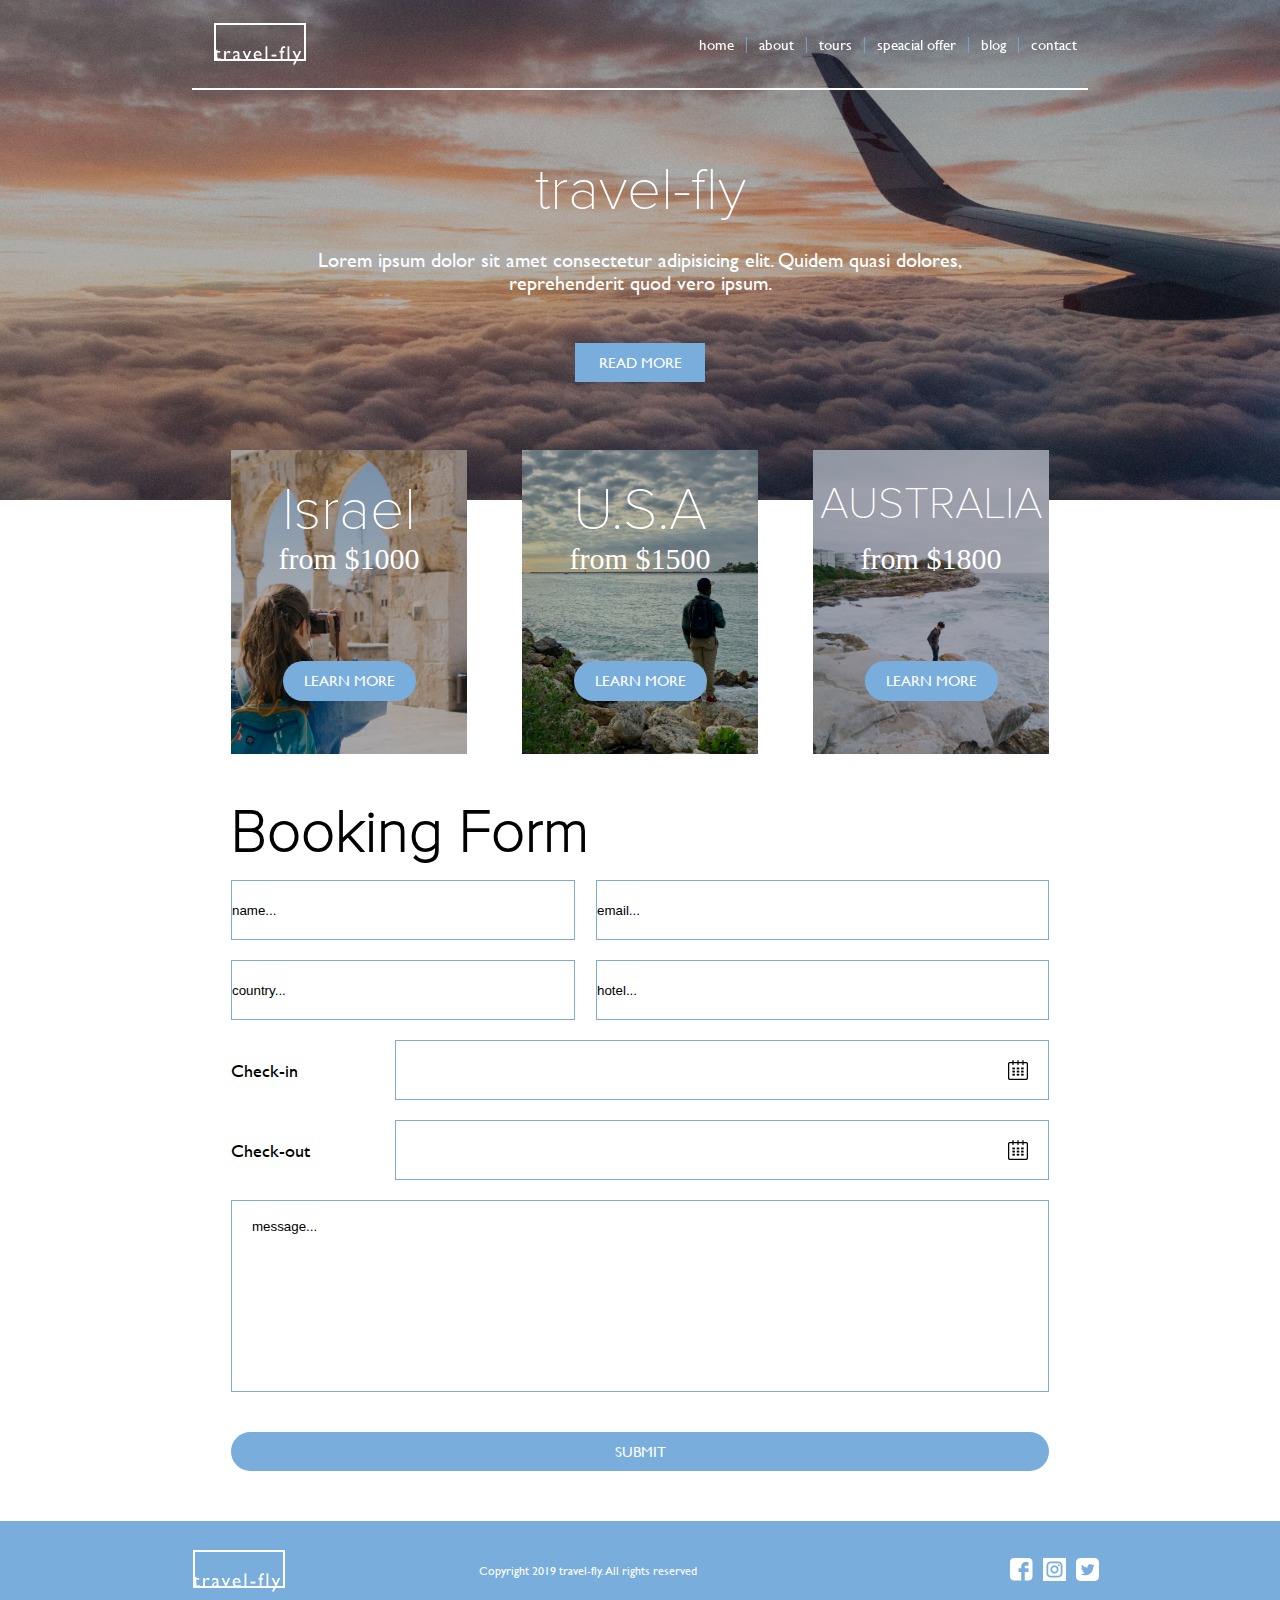
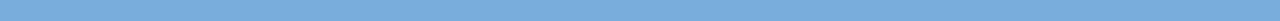
<file: index.html>
<!DOCTYPE html>
<html lang="en">
  <head>
    <meta charset="UTF-8" />
    <meta http-equiv="X-UA-Compatible" content="IE=edge" />
    <meta name="viewport" content="width=device-width, initial-scale=1.0" />
    <title>Travel-fly | Home</title>
    <link rel="stylesheet" href="css/styles.css" />
  </head>
  <body>
    <div class="site-container">
      <nav class="home-nav">
        <div class="logo"></div>
        <div class="links">
          <a href="index.html">HOME</a>| <a href="about.html">ABOUT</a>|
          <a href="tours/tours.html">TOURS</a>|<a href="special.html"
            >SPEACIAL OFFER</a
          >| <a href="blog.html">BLOG</a>|<a href="contact.html">contact</a>
        </div>
      </nav>
      <div class="home">
        <section class="hero">
          <div class="callout">
            <div class="title">travel-fly</div>
            <div class="info">
              Lorem ipsum dolor sit amet consectetur adipisicing elit. Quidem
              quasi dolores, reprehenderit quod vero ipsum.
            </div>
            <div class="read-more">read more</div>
          </div>
        </section>
        <section class="promo-trips">
          <div class="promo-eventsI">
            <div class="title">Israel</div>
            <div class="price">from $1000</div>
            <div class="learn-more">learn more</div>
          </div>
          <div class="promo-eventsU">
            <div class="title">U.S.A</div>
            <div class="price">from $1500</div>
            <div class="learn-more">learn more</div>
          </div>
          <div class="promo-eventsA">
            <div class="title">Australia</div>
            <div class="price">from $1800</div>
            <div class="learn-more">learn more</div>
          </div>
        </section>
        <section class="booking">
          <div class="booking-wrapper">
            <h1>Booking Form</h1>

            <div class="form-info">
              <input class="left" type="text" placeholder="name..." />
              <input class="right" type="text" placeholder="email..." />
            </div>
            <div class="form-info">
              <input class="left" type="text" placeholder="country..." />
              <input class="right" type="text" placeholder="hotel..." />
            </div>
            <div class="long-input">
              <label for="fname">Check-in</label>
              <input type="text" />
              <img src="images/calendar.svg" alt="calendar" />
            </div>

            <div class="long-input">
              <label for="fname">Check-out</label>
              <input type="text" />
              <img src="images/calendar.svg" alt="calendar" />
            </div>

            <div class="form-message">
              <input type="text" placeholder="message..." />
            </div>

            <input class="booking-submit" type="submit" value="Submit" />
          </div>
        </section>
      </div>
      <footer>
        <div class="logo"></div>
        <div class="copyRights">
          Copyright 2019 travel-fly. All rights reserved
        </div>
        <div class="socials">
          <div><img src="images/socials/facebook.png" alt="" /></div>
          <div><img src="images/socials/instagram.png" alt="" /></div>
          <div><img src="images/socials/twitter.png" alt="" /></div>
        </div>
      </footer>
    </div>
  </body>
</html>
</file>
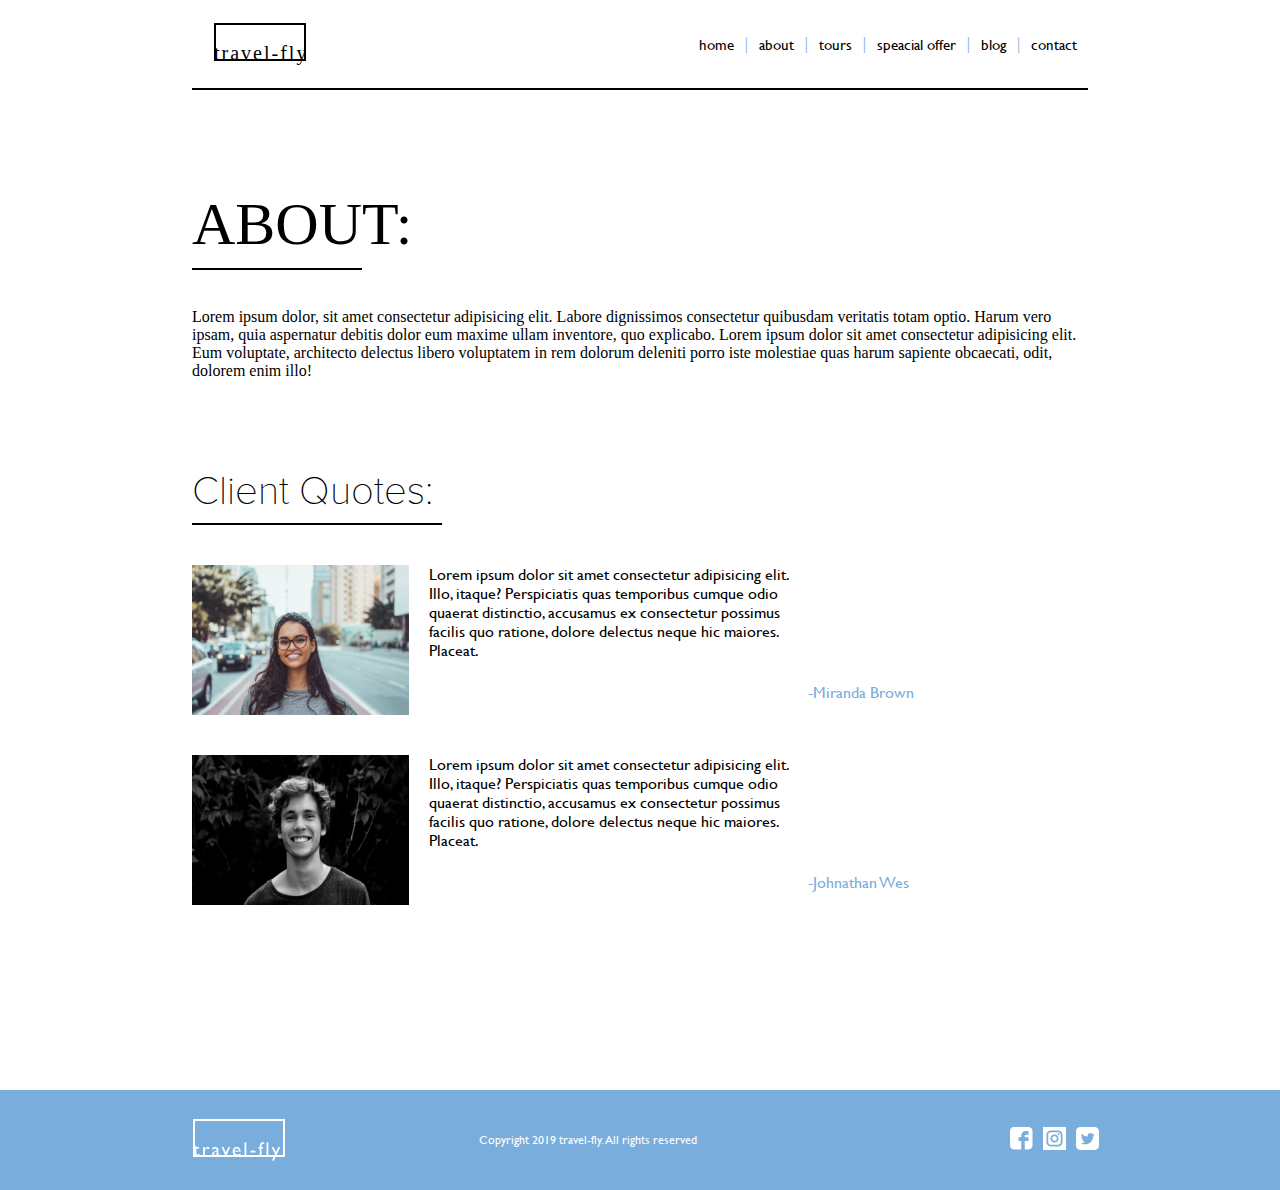
<file: about.html>
<!DOCTYPE html>
<html lang="en">
  <head>
    <meta charset="UTF-8" />
    <meta http-equiv="X-UA-Compatible" content="IE=edge" />
    <meta name="viewport" content="width=device-width, initial-scale=1.0" />
    <link rel="stylesheet" href="css/styles.css" />
    <title>Travel-fly | About :</title>
  </head>
  <body>
    <div class="site-container">
      <nav class="nav">
        <div class="logo"></div>
        <div class="links">
          <a href="index.html">HOME</a>| <a href="about.html">ABOUT</a>|
          <a href="tours/tours.html">TOURS</a>|<a href="special.html"
            >SPEACIAL OFFER</a
          >| <a href="blog.html">BLOG</a>|<a href="contact.html">contact</a>
        </div>
      </nav>
      <section class="about">
        <div class="wrapper">
          <div class="title">about:</div>
          <div class="info">
            Lorem ipsum dolor, sit amet consectetur adipisicing elit. Labore
            dignissimos consectetur quibusdam veritatis totam optio. Harum vero
            ipsam, quia aspernatur debitis dolor eum maxime ullam inventore, quo
            explicabo. Lorem ipsum dolor sit amet consectetur adipisicing elit.
            Eum voluptate, architecto delectus libero voluptatem in rem dolorum
            deleniti porro iste molestiae quas harum sapiente obcaecati, odit,
            dolorem enim illo!
          </div>
          <div class="client-title">Client Quotes:</div>

          <div class="client-info">
            <div class="left">
              <img src="images/about-client-01.jpg" alt="client 1" />
            </div>
            <div class="right">
              <p>
                Lorem ipsum dolor sit amet consectetur adipisicing elit. Illo,
                itaque? Perspiciatis quas temporibus cumque odio quaerat
                distinctio, accusamus ex consectetur possimus facilis quo
                ratione, dolore delectus neque hic maiores. Placeat.
              </p>
              <div class="name">-Miranda Brown</div>
            </div>
          </div>

          <div class="client-info">
            <div class="left">
              <img src="images/about-client-02.jpg" alt="client 1" />
            </div>
            <div class="right">
              <p>
                Lorem ipsum dolor sit amet consectetur adipisicing elit. Illo,
                itaque? Perspiciatis quas temporibus cumque odio quaerat
                distinctio, accusamus ex consectetur possimus facilis quo
                ratione, dolore delectus neque hic maiores. Placeat.
              </p>
              <div class="name">-Johnathan Wes</div>
            </div>
          </div>
        </div>
      </section>
      <footer>
        <div class="logo"></div>
        <div class="copyRights">
          Copyright 2019 travel-fly. All rights reserved
        </div>
        <div class="socials">
          <div><img src="images/socials/facebook.png" alt="" /></div>
          <div><img src="images/socials/instagram.png" alt="" /></div>
          <div><img src="images/socials/twitter.png" alt="" /></div>
        </div>
      </footer>
    </div>
  </body>
</html>
</file>
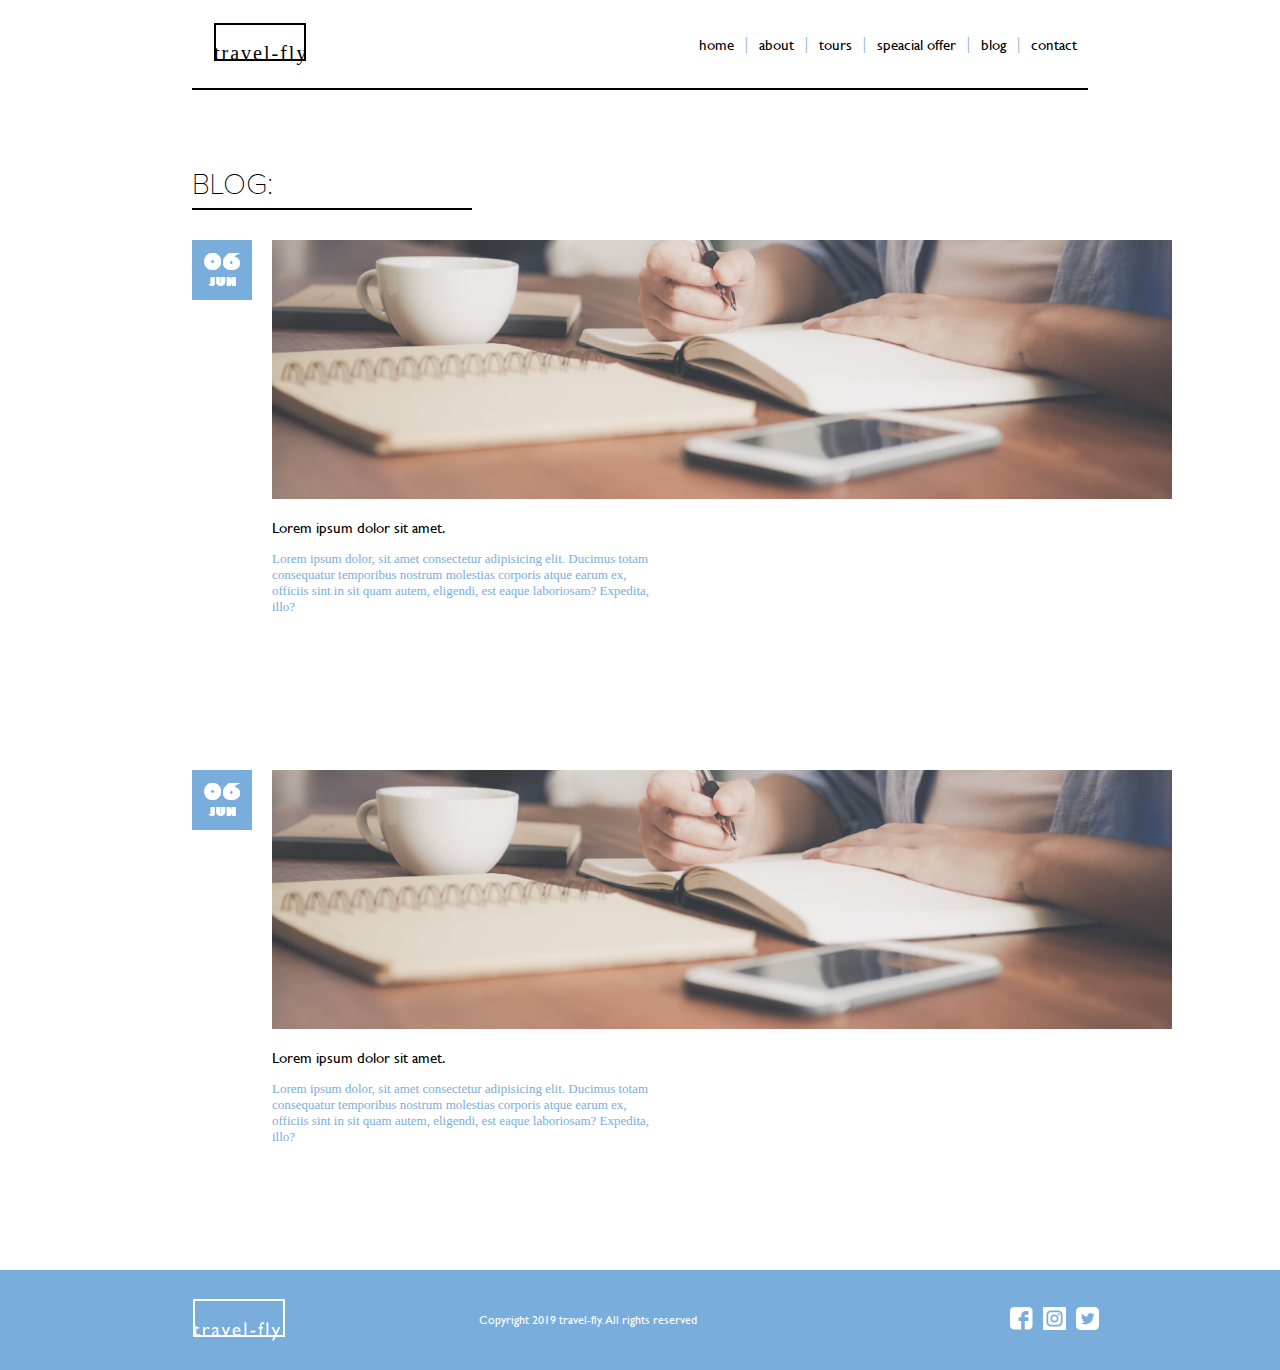
<file: blog.html>
<!DOCTYPE html>
<html lang="en">
  <head>
    <meta charset="UTF-8" />
    <meta http-equiv="X-UA-Compatible" content="IE=edge" />
    <meta name="viewport" content="width=device-width, initial-scale=1.0" />
    <title>Blog</title>
    <link rel="stylesheet" href="css/styles.css" />
  </head>
  <body>
    <div class="site-container">
      <nav class="nav">
        <div class="logo"></div>
        <div class="links">
          <a href="index.html">HOME</a>| <a href="about.html">ABOUT</a>|
          <a href="tours/tours.html">TOURS</a>|<a href="special.html"
            >SPEACIAL OFFER</a
          >| <a href="blog.html">BLOG</a>|<a href="contact.html">contact</a>
        </div>
      </nav>
      <section class="blog">
        <div class="title">Blog:</div>
        <div class="feed">
          <div class="feed-event">
            <div class="date">
              <img src="images/blog/Group 4.png" alt="date1" />
            </div>
            <div class="feed-info">
              <div class="feed-image"></div>
              <div class="head">Lorem ipsum dolor sit amet.</div>
              <div class="body">
                Lorem ipsum dolor, sit amet consectetur adipisicing elit.
                Ducimus totam consequatur temporibus nostrum molestias corporis
                atque earum ex, officiis sint in sit quam autem, eligendi, est
                eaque laboriosam? Expedita, illo?
              </div>
            </div>
          </div>
          <div class="feed-event">
            <div class="date">
              <img src="images/blog/Group 4.png" alt="date1" />
            </div>
            <div class="feed-info">
              <div class="feed-image"></div>
              <div class="head">Lorem ipsum dolor sit amet.</div>
              <div class="body">
                Lorem ipsum dolor, sit amet consectetur adipisicing elit.
                Ducimus totam consequatur temporibus nostrum molestias corporis
                atque earum ex, officiis sint in sit quam autem, eligendi, est
                eaque laboriosam? Expedita, illo?
              </div>
            </div>
          </div>
        </div>
      </section>
      <footer>
        <div class="logo"></div>
        <div class="copyRights">
          Copyright 2019 travel-fly. All rights reserved
        </div>
        <div class="socials">
          <div><img src="images/socials/facebook.png" alt="" /></div>
          <div><img src="images/socials/instagram.png" alt="" /></div>
          <div><img src="images/socials/twitter.png" alt="" /></div>
        </div>
      </footer>
    </div>
  </body>
</html>
</file>
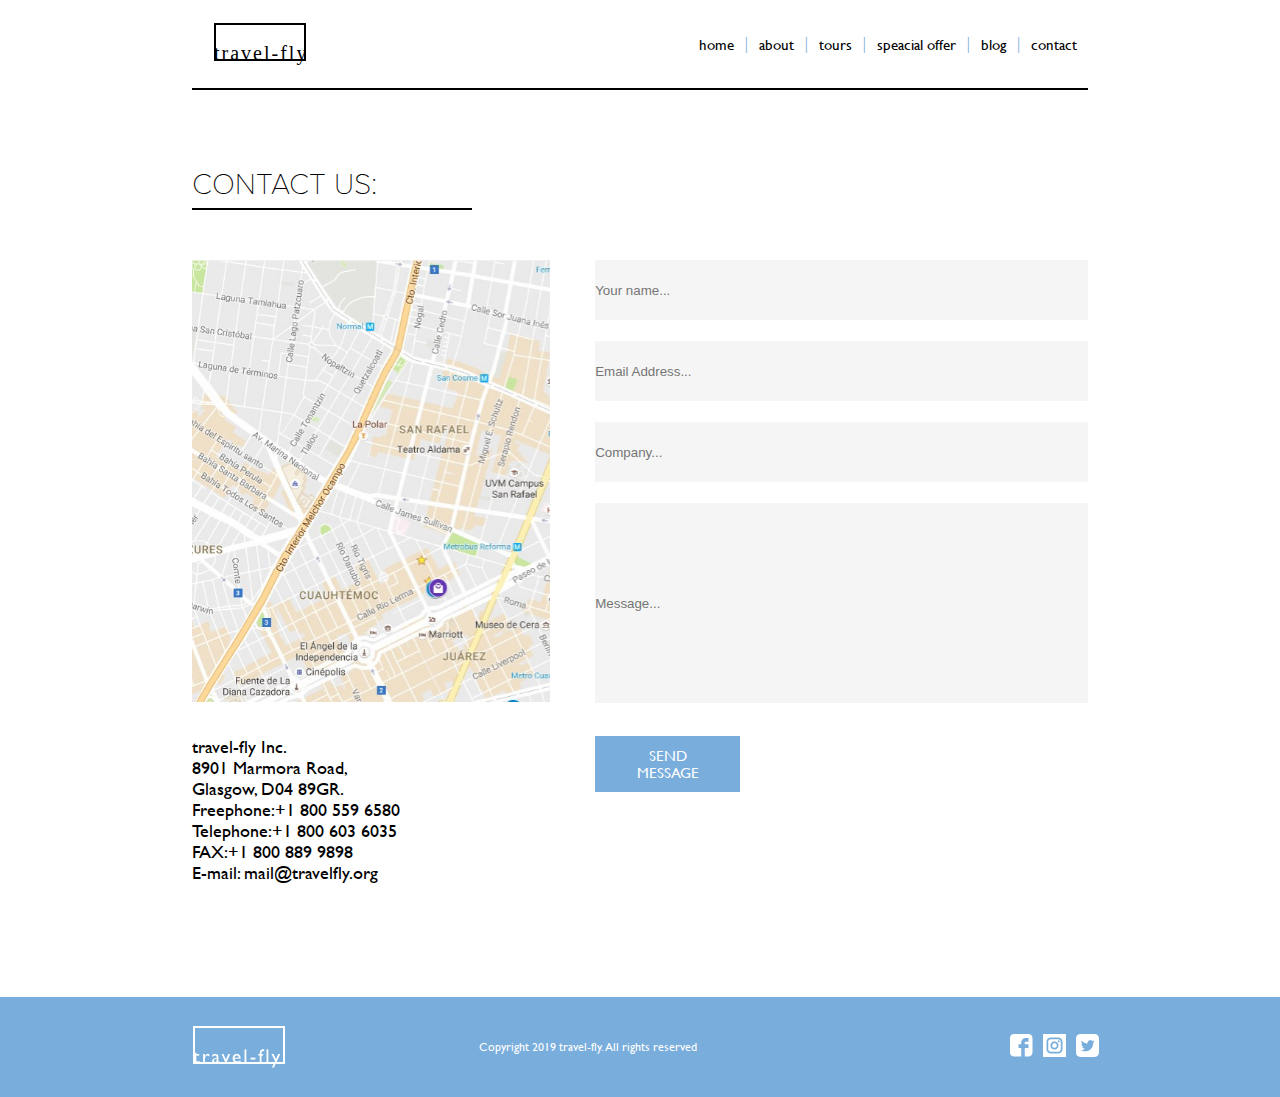
<file: contact.html>
<!DOCTYPE html>
<html lang="en">
  <head>
    <meta charset="UTF-8" />
    <meta http-equiv="X-UA-Compatible" content="IE=edge" />
    <meta name="viewport" content="width=device-width, initial-scale=1.0" />
    <title>Contact</title>
    <link rel="stylesheet" href="css/styles.css" />
  </head>
  <body>
    <div class="site-container">
      <nav class="nav">
        <div class="logo"></div>
        <div class="links">
          <a href="index.html">HOME</a>| <a href="about.html">ABOUT</a>|
          <a href="tours/tours.html">TOURS</a>|<a href="special.html"
            >SPEACIAL OFFER</a
          >| <a href="blog.html">BLOG</a>|<a href="contact.html">contact</a>
        </div>
      </nav>
      <section class="contact">
        <div class="title">contact us:</div>
        <div class="locate">
          <div class="left">
            <div class="gps"></div>
            <div class="address">
              travel-fly Inc. <br />
              8901 Marmora Road, <br />
              Glasgow, D04 89GR. <br />
              Freephone:+1 800 559 6580 <br />
              Telephone:+1 800 603 6035 <br />
              FAX:+1 800 889 9898 <br />E-mail: mail@travelfly.org
            </div>
          </div>
          <div class="right">
            <div class="form">
              <input type="text" placeholder="Your name..." /> <br />
              <input type="text" placeholder="Email Address..." /> <br />
              <input type="text" placeholder="Company..." /> <br />
              <input class="message" type="text" placeholder="Message..." />
              <br />
            </div>
            <div class="send-message">send message</div>
          </div>
        </div>
      </section>
      <footer>
        <div class="logo"></div>
        <div class="copyRights">
          Copyright 2019 travel-fly. All rights reserved
        </div>
        <div class="socials">
          <div><img src="images/socials/facebook.png" alt="" /></div>
          <div><img src="images/socials/instagram.png" alt="" /></div>
          <div><img src="images/socials/twitter.png" alt="" /></div>
        </div>
      </footer>
    </div>
  </body>
</html>
</file>
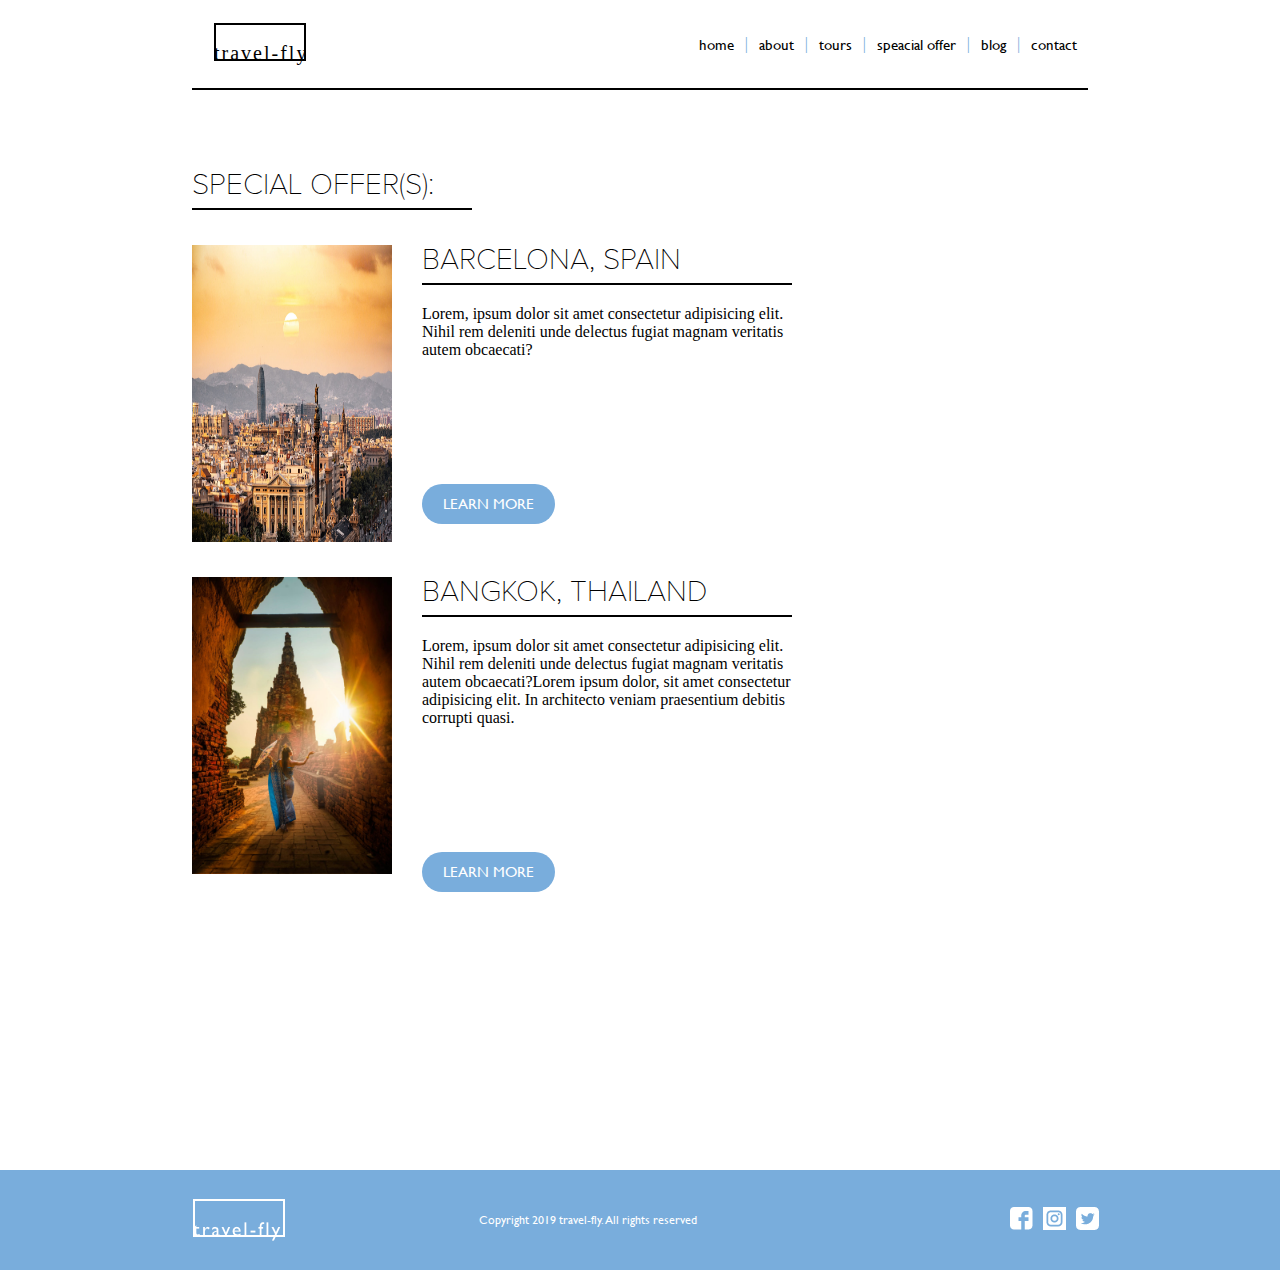
<file: special.html>
<!DOCTYPE html>
<html lang="en">
  <head>
    <meta charset="UTF-8" />
    <meta http-equiv="X-UA-Compatible" content="IE=edge" />
    <meta name="viewport" content="width=device-width, initial-scale=1.0" />
    <title>Travel-Fly | Special Offers</title>
    <link rel="stylesheet" href="css/styles.css" />
  </head>
  <body>
    <div class="site-container">
      <nav class="nav">
        <div class="logo"></div>
        <div class="links">
          <a href="index.html">HOME</a>| <a href="about.html">ABOUT</a>|
          <a href="tours/tours.html">TOURS</a>|<a href="special.html"
            >SPEACIAL OFFER</a
          >| <a href="blog.html">BLOG</a>|<a href="contact.html">contact</a>
        </div>
      </nav>
      <section class="special">
        <div class="title">special offer(s):</div>
        <div class="special-event">
          <div class="left">
            <img src="images/special-offer-01.jpg" alt="so1" />
          </div>
          <div class="right">
            <div class="title">Barcelona, spain</div>
            <div class="info">
              Lorem, ipsum dolor sit amet consectetur adipisicing elit. Nihil
              rem deleniti unde delectus fugiat magnam veritatis autem
              obcaecati?
            </div>
            <div class="learn-more">learn more</div>
          </div>
        </div>
        <div class="special-event">
          <div class="left">
            <img src="images/special-offer-02.jpg" alt="so2" />
          </div>
          <div class="right">
            <div class="title">Bangkok, thailand</div>
            <div class="info">
              Lorem, ipsum dolor sit amet consectetur adipisicing elit. Nihil
              rem deleniti unde delectus fugiat magnam veritatis autem
              obcaecati?Lorem ipsum dolor, sit amet consectetur adipisicing
              elit. In architecto veniam praesentium debitis corrupti quasi.
            </div>
            <div class="learn-more">learn more</div>
          </div>
        </div>
      </section>
      <footer>
        <div class="logo"></div>
        <div class="copyRights">
          Copyright 2019 travel-fly. All rights reserved
        </div>
        <div class="socials">
          <div><img src="images/socials/facebook.png" alt="" /></div>
          <div><img src="images/socials/instagram.png" alt="" /></div>
          <div><img src="images/socials/twitter.png" alt="" /></div>
        </div>
      </footer>
    </div>
  </body>
</html>
</file>
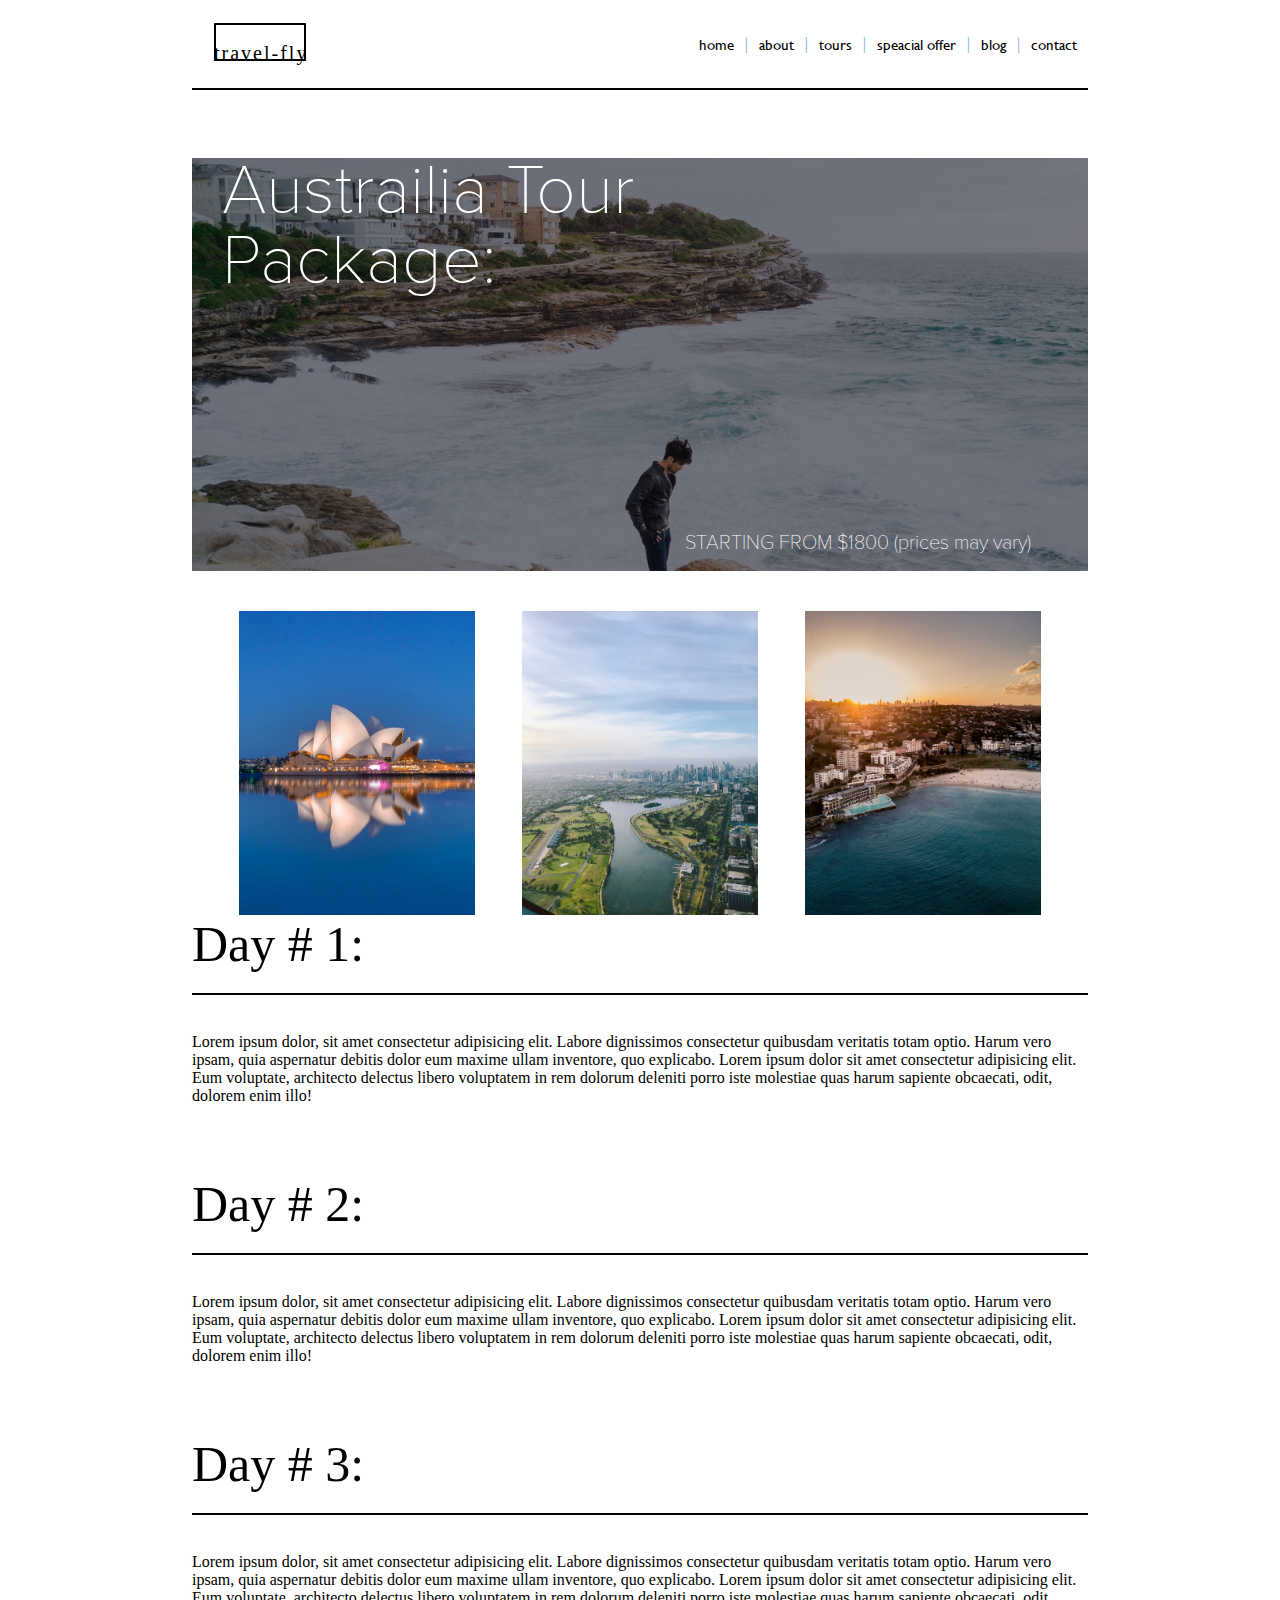
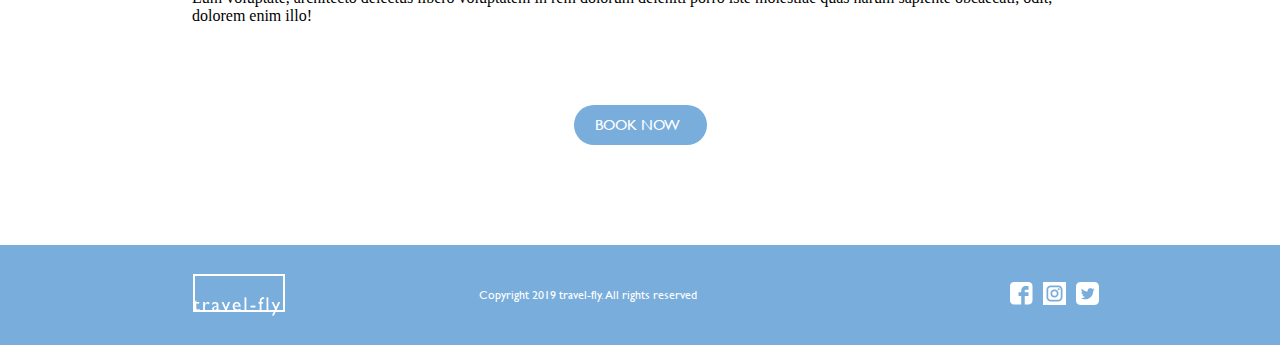
<file: tours/austraila.html>
<!DOCTYPE html>
<html lang="en">
  <head>
    <meta charset="UTF-8" />
    <meta http-equiv="X-UA-Compatible" content="IE=edge" />
    <meta name="viewport" content="width=device-width, initial-scale=1.0" />
    <title>Tour | Austrailia</title>
    <link rel="stylesheet" href="../css/styles.css" />
  </head>
  <body>
    <div class="site-container">
      <nav class="nav">
        <div class="logo"></div>
        <div class="links">
          <a href="../index.html">HOME</a>| <a href="../about.html">ABOUT</a>|
          <a href="tours.html">TOURS</a>|
          <a href="../special.html">SPEACIAL OFFER</a>|
          <a href="../blog.html">BLOG</a>|<a href="../contact.html">contact</a>
        </div>
      </nav>
      <section class="tourLocation">
        <div class="wrapper">
          <div class="heroA">
            <div class="callout">Austrailia Tour Package:</div>
            <div class="start-price">STARTING FROM $1800 (prices may vary)</div>
          </div>
          <div class="location">
            <div class="location-images">
              <img
                src="../images/tour/tour/tour-aus/aus-tour-01.jpg"
                alt="aus1"
              />
            </div>
            <div class="location-images">
              <img
                src="../images/tour/tour/tour-aus/aus-tour-02.jpg"
                alt="aus2"
              />
            </div>
            <div class="location-images">
              <img
                src="../images/tour/tour/tour-aus/aus-tour-03.jpg"
                alt="aus3"
              />
            </div>
          </div>
          <div class="title">Day # 1:</div>
          <div class="info">
            Lorem ipsum dolor, sit amet consectetur adipisicing elit. Labore
            dignissimos consectetur quibusdam veritatis totam optio. Harum vero
            ipsam, quia aspernatur debitis dolor eum maxime ullam inventore, quo
            explicabo. Lorem ipsum dolor sit amet consectetur adipisicing elit.
            Eum voluptate, architecto delectus libero voluptatem in rem dolorum
            deleniti porro iste molestiae quas harum sapiente obcaecati, odit,
            dolorem enim illo!
          </div>
          <div class="title">Day # 2:</div>
          <div class="info">
            Lorem ipsum dolor, sit amet consectetur adipisicing elit. Labore
            dignissimos consectetur quibusdam veritatis totam optio. Harum vero
            ipsam, quia aspernatur debitis dolor eum maxime ullam inventore, quo
            explicabo. Lorem ipsum dolor sit amet consectetur adipisicing elit.
            Eum voluptate, architecto delectus libero voluptatem in rem dolorum
            deleniti porro iste molestiae quas harum sapiente obcaecati, odit,
            dolorem enim illo!
          </div>
          <div class="title">Day # 3:</div>
          <div class="info">
            Lorem ipsum dolor, sit amet consectetur adipisicing elit. Labore
            dignissimos consectetur quibusdam veritatis totam optio. Harum vero
            ipsam, quia aspernatur debitis dolor eum maxime ullam inventore, quo
            explicabo. Lorem ipsum dolor sit amet consectetur adipisicing elit.
            Eum voluptate, architecto delectus libero voluptatem in rem dolorum
            deleniti porro iste molestiae quas harum sapiente obcaecati, odit,
            dolorem enim illo!
          </div>
          <div class="book-now">book now</div>
        </div>
      </section>
      <footer>
        <div class="logo"></div>
        <div class="copyRights">
          Copyright 2019 travel-fly. All rights reserved
        </div>
        <div class="socials">
          <div><img src="../images/socials/facebook.png" alt="" /></div>
          <div><img src="../images/socials/instagram.png" alt="" /></div>
          <div><img src="../images/socials/twitter.png" alt="" /></div>
        </div>
      </footer>
    </div>
  </body>
</html>
</file>
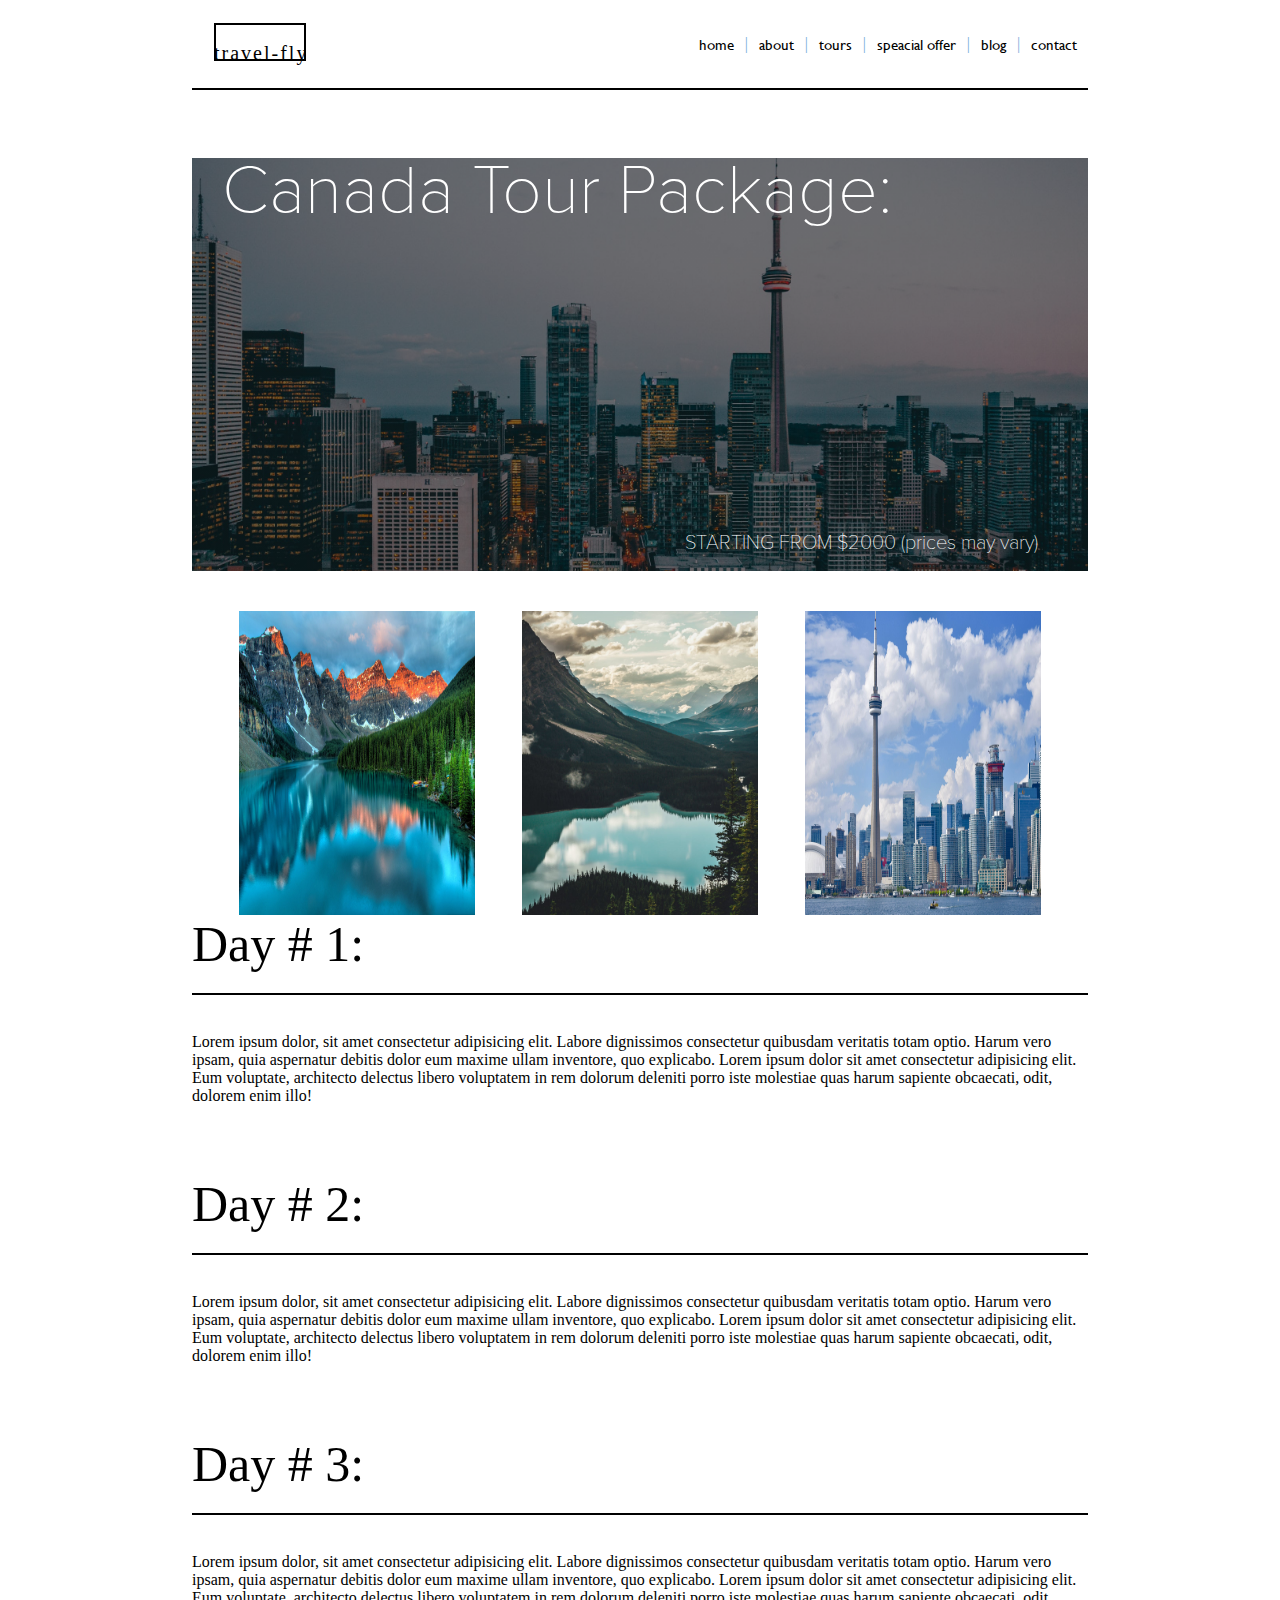
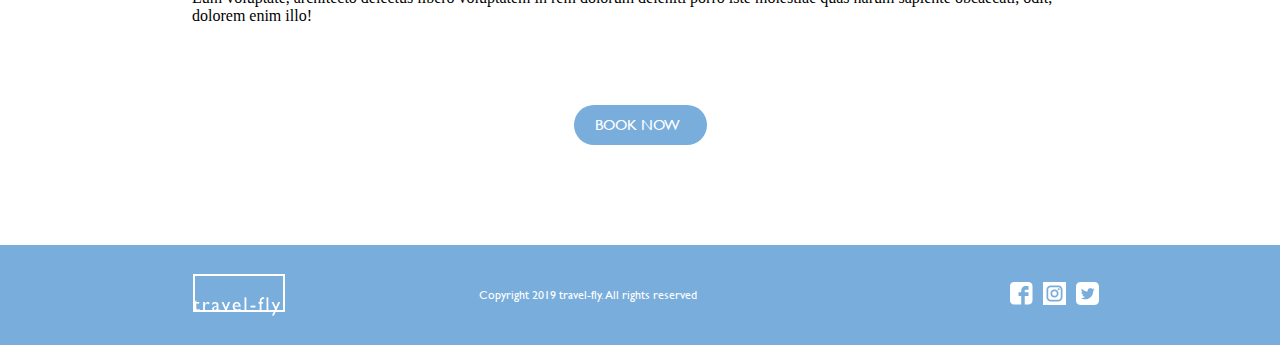
<file: tours/canada.html>
<!DOCTYPE html>
<html lang="en">
  <head>
    <meta charset="UTF-8" />
    <meta http-equiv="X-UA-Compatible" content="IE=edge" />
    <meta name="viewport" content="width=device-width, initial-scale=1.0" />
    <title>Tour | Canada</title>
    <link rel="stylesheet" href="../css/styles.css" />
  </head>
  <body>
    <div class="site-container">
      <nav class="nav">
        <div class="logo"></div>
        <div class="links">
          <a href="../index.html">HOME</a>| <a href="../about.html">ABOUT</a>|
          <a href="tours.html">TOURS</a>|
          <a href="../special.html">SPEACIAL OFFER</a>|
          <a href="../blog.html">BLOG</a>|<a href="../contact.html">contact</a>
        </div>
      </nav>
      <section class="tourLocation">
        <div class="wrapper">
          <div class="heroC">
            <div class="callout">Canada Tour Package:</div>
            <div class="start-price">STARTING FROM $2000 (prices may vary)</div>
          </div>
          <div class="location">
            <div class="location-images">
              <img
                src="../images/tour/tour/tour-canada/canada-tour-01.jpg"
                alt=""
              />
            </div>
            <div class="location-images">
              <img
                src="../images/tour/tour/tour-canada/canada-tour-02.jpg"
                alt=""
              />
            </div>
            <div class="location-images">
              <img
                src="../images/tour/tour/tour-canada/canada-tour-03.jpg"
                alt=""
              />
            </div>
          </div>
          <div class="title">Day # 1:</div>
          <div class="info">
            Lorem ipsum dolor, sit amet consectetur adipisicing elit. Labore
            dignissimos consectetur quibusdam veritatis totam optio. Harum vero
            ipsam, quia aspernatur debitis dolor eum maxime ullam inventore, quo
            explicabo. Lorem ipsum dolor sit amet consectetur adipisicing elit.
            Eum voluptate, architecto delectus libero voluptatem in rem dolorum
            deleniti porro iste molestiae quas harum sapiente obcaecati, odit,
            dolorem enim illo!
          </div>
          <div class="title">Day # 2:</div>
          <div class="info">
            Lorem ipsum dolor, sit amet consectetur adipisicing elit. Labore
            dignissimos consectetur quibusdam veritatis totam optio. Harum vero
            ipsam, quia aspernatur debitis dolor eum maxime ullam inventore, quo
            explicabo. Lorem ipsum dolor sit amet consectetur adipisicing elit.
            Eum voluptate, architecto delectus libero voluptatem in rem dolorum
            deleniti porro iste molestiae quas harum sapiente obcaecati, odit,
            dolorem enim illo!
          </div>
          <div class="title">Day # 3:</div>
          <div class="info">
            Lorem ipsum dolor, sit amet consectetur adipisicing elit. Labore
            dignissimos consectetur quibusdam veritatis totam optio. Harum vero
            ipsam, quia aspernatur debitis dolor eum maxime ullam inventore, quo
            explicabo. Lorem ipsum dolor sit amet consectetur adipisicing elit.
            Eum voluptate, architecto delectus libero voluptatem in rem dolorum
            deleniti porro iste molestiae quas harum sapiente obcaecati, odit,
            dolorem enim illo!
          </div>
          <div class="book-now">book now</div>
        </div>
      </section>
      <footer>
        <div class="logo"></div>
        <div class="copyRights">
          Copyright 2019 travel-fly. All rights reserved
        </div>
        <div class="socials">
          <div><img src="../images/socials/facebook.png" alt="" /></div>
          <div><img src="../images/socials/instagram.png" alt="" /></div>
          <div><img src="../images/socials/twitter.png" alt="" /></div>
        </div>
      </footer>
    </div>
  </body>
</html>
</file>
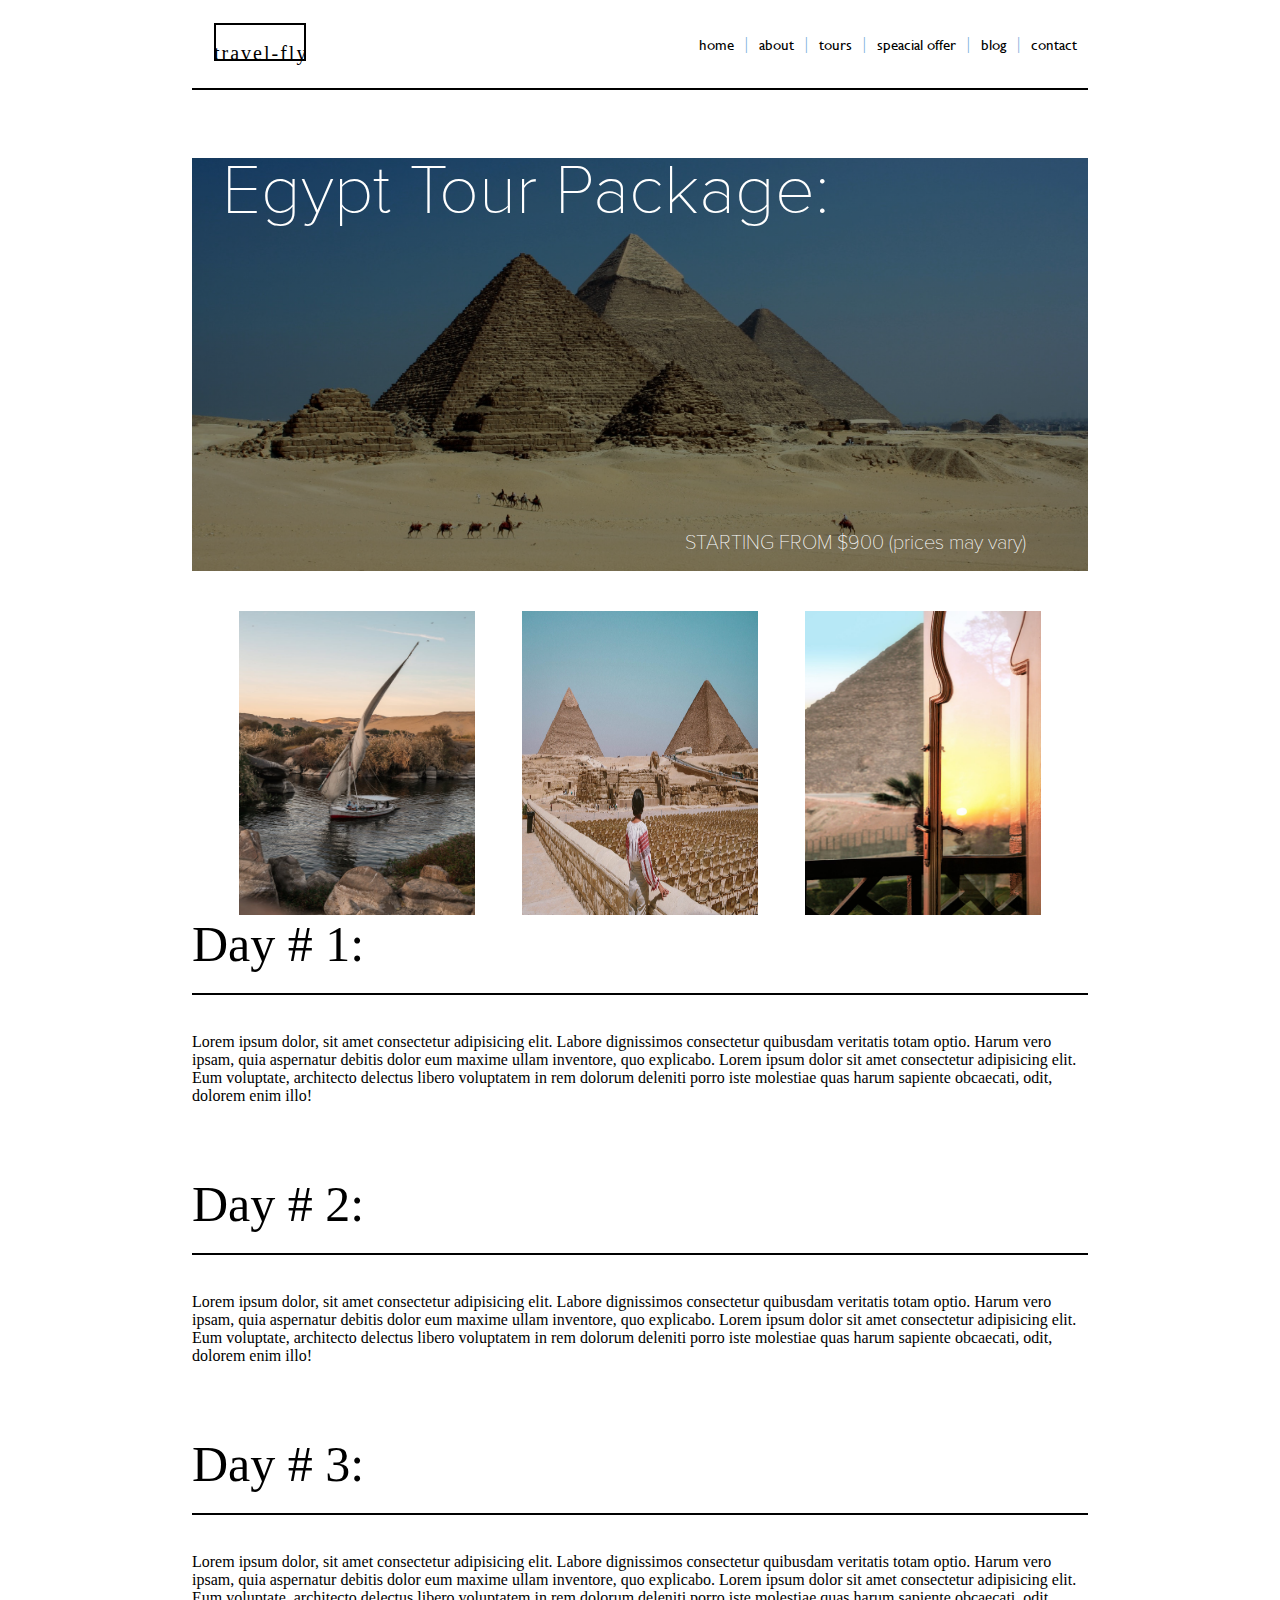
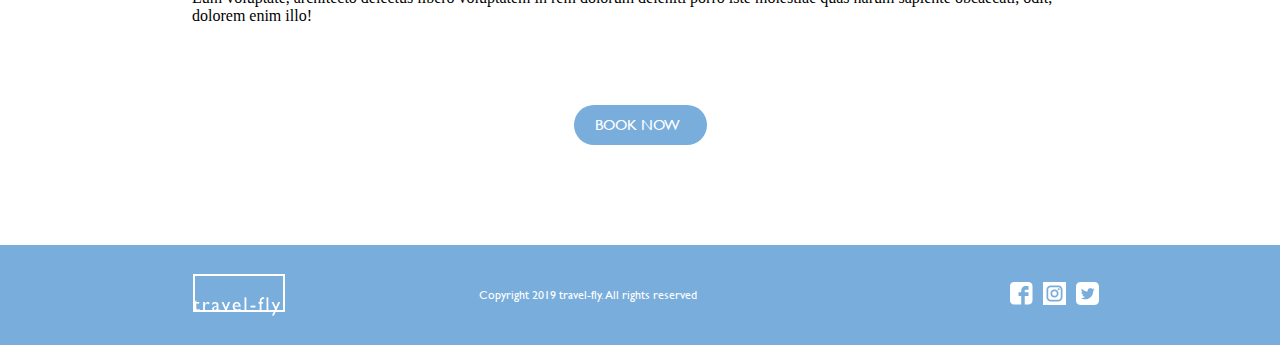
<file: tours/egypt.html>
<!DOCTYPE html>
<html lang="en">
  <head>
    <meta charset="UTF-8" />
    <meta http-equiv="X-UA-Compatible" content="IE=edge" />
    <meta name="viewport" content="width=device-width, initial-scale=1.0" />
    <title>Tour | Egypt</title>
    <link rel="stylesheet" href="../css/styles.css" />
  </head>
  <body>
    <div class="site-container">
      <nav class="nav">
        <div class="logo"></div>
        <div class="links">
          <a href="../index.html">HOME</a>| <a href="../about.html">ABOUT</a>|
          <a href="tours.html">TOURS</a>|
          <a href="../special.html">SPEACIAL OFFER</a>|
          <a href="../blog.html">BLOG</a>|<a href="../contact.html">contact</a>
        </div>
      </nav>
      <section class="tourLocation">
        <div class="wrapper">
          <div class="heroE">
            <div class="callout">Egypt Tour Package:</div>
            <div class="start-price">STARTING FROM $900 (prices may vary)</div>
          </div>
          <div class="location">
            <div class="location-images">
              <img
                src="../images/tour/tour/tour-egypt/egypt-tour-01.jpg"
                alt="e1"
              />
            </div>
            <div class="location-images">
              <img
                src="../images/tour/tour/tour-egypt/egypt-tour-02.jpg"
                alt="e2"
              />
            </div>
            <div class="location-images">
              <img
                src="../images/tour/tour/tour-egypt/egypt-tour-03.jpg"
                alt="e3"
              />
            </div>
          </div>
          <div class="title">Day # 1:</div>
          <div class="info">
            Lorem ipsum dolor, sit amet consectetur adipisicing elit. Labore
            dignissimos consectetur quibusdam veritatis totam optio. Harum vero
            ipsam, quia aspernatur debitis dolor eum maxime ullam inventore, quo
            explicabo. Lorem ipsum dolor sit amet consectetur adipisicing elit.
            Eum voluptate, architecto delectus libero voluptatem in rem dolorum
            deleniti porro iste molestiae quas harum sapiente obcaecati, odit,
            dolorem enim illo!
          </div>
          <div class="title">Day # 2:</div>
          <div class="info">
            Lorem ipsum dolor, sit amet consectetur adipisicing elit. Labore
            dignissimos consectetur quibusdam veritatis totam optio. Harum vero
            ipsam, quia aspernatur debitis dolor eum maxime ullam inventore, quo
            explicabo. Lorem ipsum dolor sit amet consectetur adipisicing elit.
            Eum voluptate, architecto delectus libero voluptatem in rem dolorum
            deleniti porro iste molestiae quas harum sapiente obcaecati, odit,
            dolorem enim illo!
          </div>
          <div class="title">Day # 3:</div>
          <div class="info">
            Lorem ipsum dolor, sit amet consectetur adipisicing elit. Labore
            dignissimos consectetur quibusdam veritatis totam optio. Harum vero
            ipsam, quia aspernatur debitis dolor eum maxime ullam inventore, quo
            explicabo. Lorem ipsum dolor sit amet consectetur adipisicing elit.
            Eum voluptate, architecto delectus libero voluptatem in rem dolorum
            deleniti porro iste molestiae quas harum sapiente obcaecati, odit,
            dolorem enim illo!
          </div>
          <div class="book-now">book now</div>
        </div>
      </section>
      <footer>
        <div class="logo"></div>
        <div class="copyRights">
          Copyright 2019 travel-fly. All rights reserved
        </div>
        <div class="socials">
          <div><img src="../images/socials/facebook.png" alt="" /></div>
          <div><img src="../images/socials/instagram.png" alt="" /></div>
          <div><img src="../images/socials/twitter.png" alt="" /></div>
        </div>
      </footer>
    </div>
  </body>
</html>
</file>
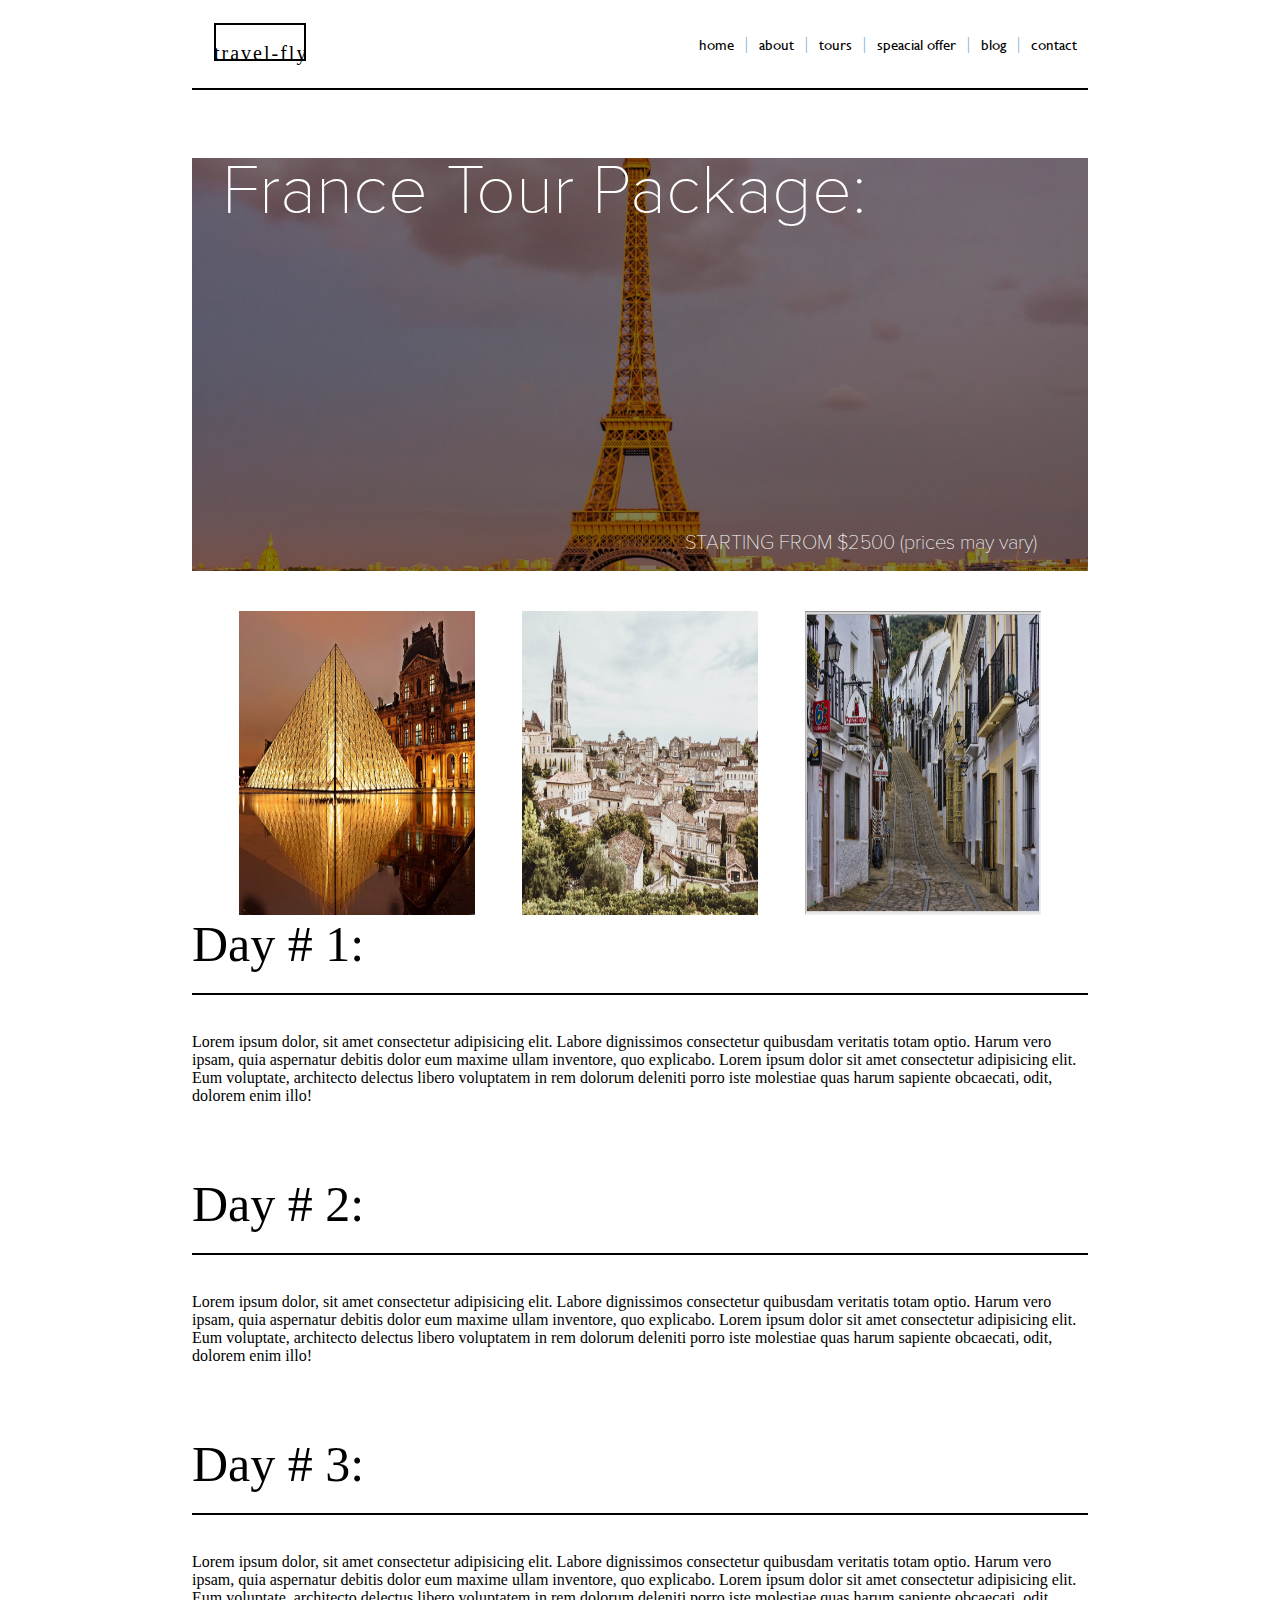
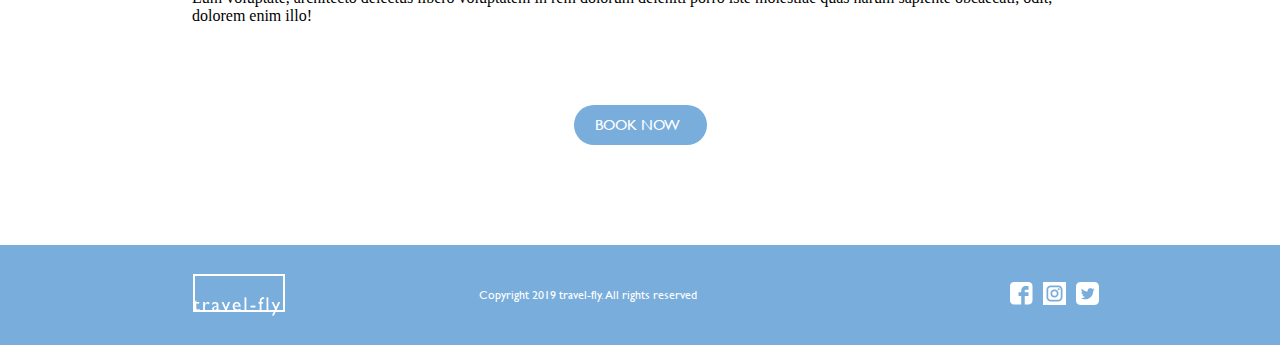
<file: tours/france.html>
<!DOCTYPE html>
<html lang="en">
  <head>
    <meta charset="UTF-8" />
    <meta http-equiv="X-UA-Compatible" content="IE=edge" />
    <meta name="viewport" content="width=device-width, initial-scale=1.0" />
    <title>Tour | France</title>
    <link rel="stylesheet" href="../css/styles.css" />
  </head>
  <body>
    <div class="site-container">
      <nav class="nav">
        <div class="logo"></div>
        <div class="links">
          <a href="../index.html">HOME</a>| <a href="../about.html">ABOUT</a>|
          <a href="tours.html">TOURS</a>|
          <a href="../special.html">SPEACIAL OFFER</a>|
          <a href="../blog.html">BLOG</a>|<a href="../contact.html">contact</a>
        </div>
      </nav>
      <section class="tourLocation">
        <div class="wrapper">
          <div class="heroF">
            <div class="callout">France Tour Package:</div>
            <div class="start-price">STARTING FROM $2500 (prices may vary)</div>
          </div>
          <div class="location">
            <div class="location-images">
              <img
                src="../images/tour/tour/tour-france/france-tour-01.jpg"
                alt="france1"
              />
            </div>
            <div class="location-images">
              <img
                src="../images/tour/tour/tour-france/france-tour-02.jpg"
                alt="france2"
              />
            </div>
            <div class="location-images">
              <img
                src="../images/tour/tour/tour-france/france-tour-03.jpg"
                alt="france3"
              />
            </div>
          </div>
          <div class="title">Day # 1:</div>
          <div class="info">
            Lorem ipsum dolor, sit amet consectetur adipisicing elit. Labore
            dignissimos consectetur quibusdam veritatis totam optio. Harum vero
            ipsam, quia aspernatur debitis dolor eum maxime ullam inventore, quo
            explicabo. Lorem ipsum dolor sit amet consectetur adipisicing elit.
            Eum voluptate, architecto delectus libero voluptatem in rem dolorum
            deleniti porro iste molestiae quas harum sapiente obcaecati, odit,
            dolorem enim illo!
          </div>
          <div class="title">Day # 2:</div>
          <div class="info">
            Lorem ipsum dolor, sit amet consectetur adipisicing elit. Labore
            dignissimos consectetur quibusdam veritatis totam optio. Harum vero
            ipsam, quia aspernatur debitis dolor eum maxime ullam inventore, quo
            explicabo. Lorem ipsum dolor sit amet consectetur adipisicing elit.
            Eum voluptate, architecto delectus libero voluptatem in rem dolorum
            deleniti porro iste molestiae quas harum sapiente obcaecati, odit,
            dolorem enim illo!
          </div>
          <div class="title">Day # 3:</div>
          <div class="info">
            Lorem ipsum dolor, sit amet consectetur adipisicing elit. Labore
            dignissimos consectetur quibusdam veritatis totam optio. Harum vero
            ipsam, quia aspernatur debitis dolor eum maxime ullam inventore, quo
            explicabo. Lorem ipsum dolor sit amet consectetur adipisicing elit.
            Eum voluptate, architecto delectus libero voluptatem in rem dolorum
            deleniti porro iste molestiae quas harum sapiente obcaecati, odit,
            dolorem enim illo!
          </div>
          <div class="book-now">book now</div>
        </div>
      </section>
      <footer>
        <div class="logo"></div>
        <div class="copyRights">
          Copyright 2019 travel-fly. All rights reserved
        </div>
        <div class="socials">
          <div><img src="../images/socials/facebook.png" alt="" /></div>
          <div><img src="../images/socials/instagram.png" alt="" /></div>
          <div><img src="../images/socials/twitter.png" alt="" /></div>
        </div>
      </footer>
    </div>
  </body>
</html>
</file>
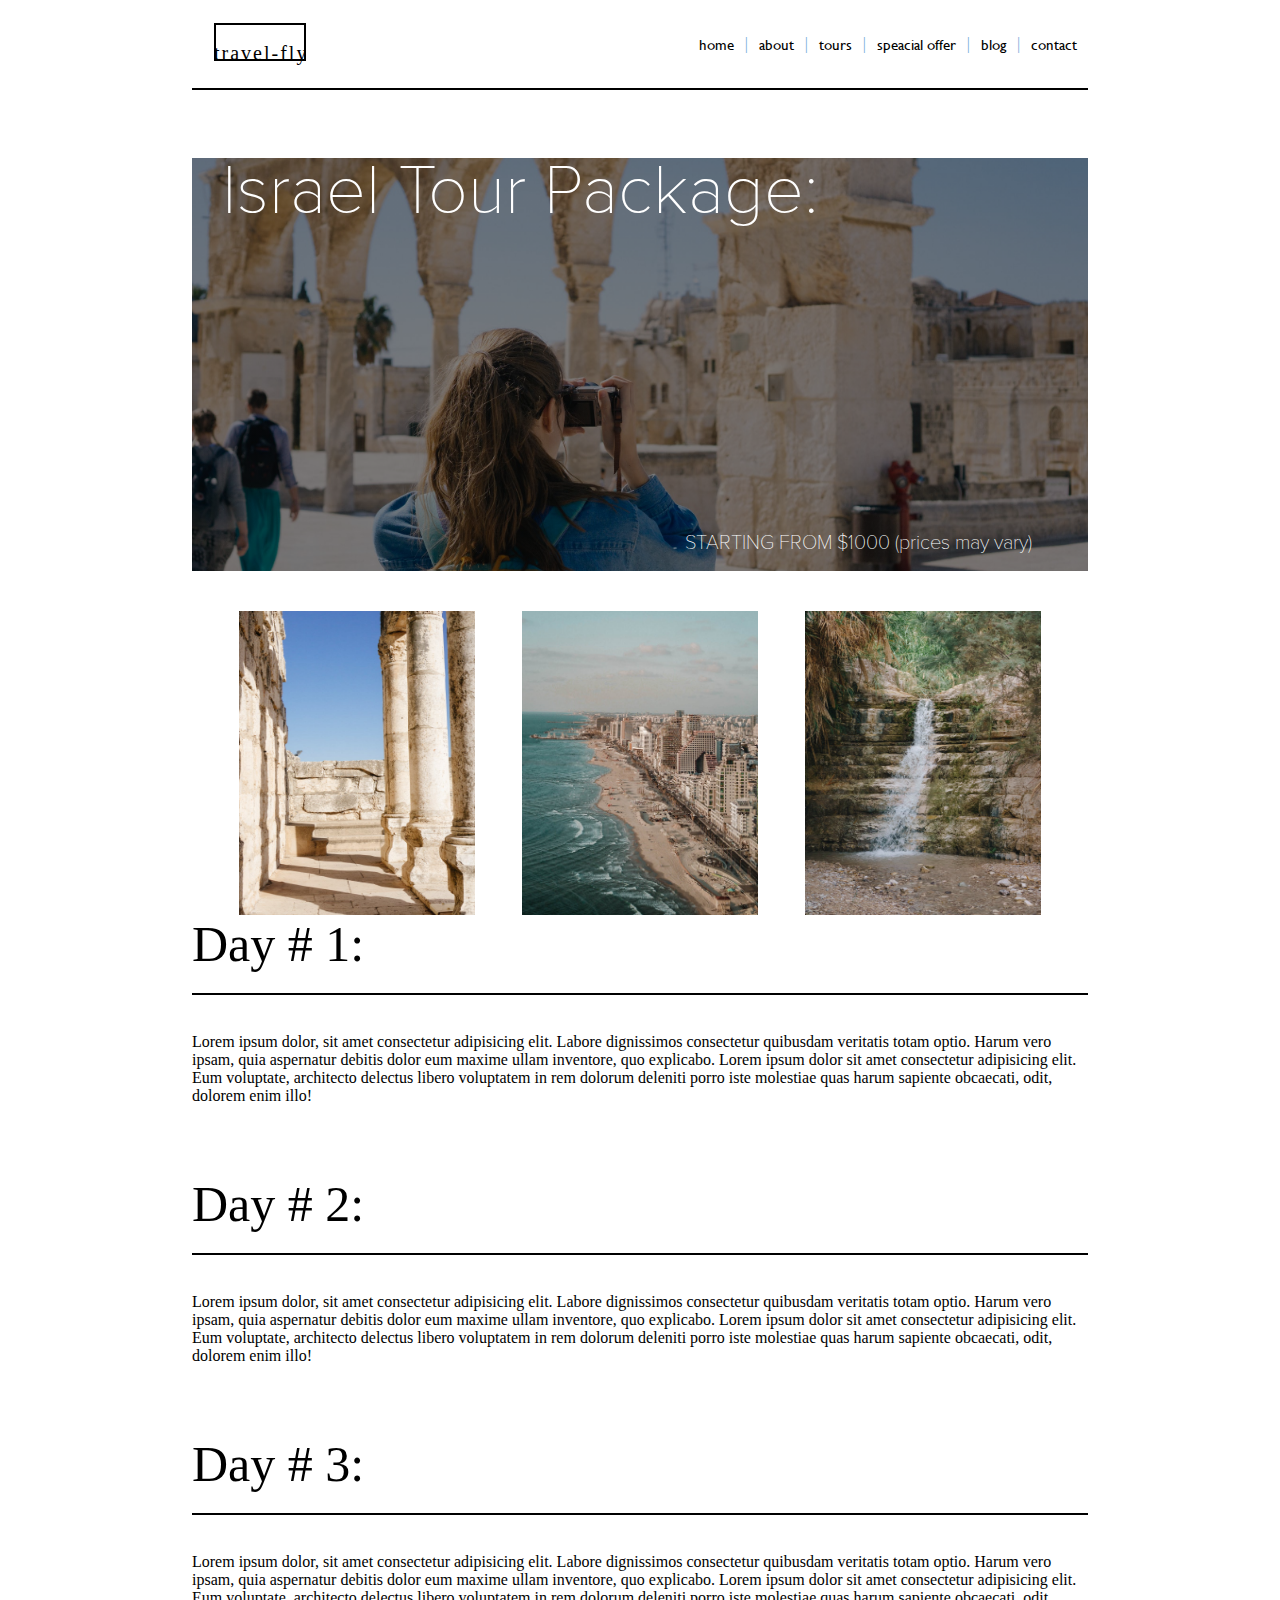
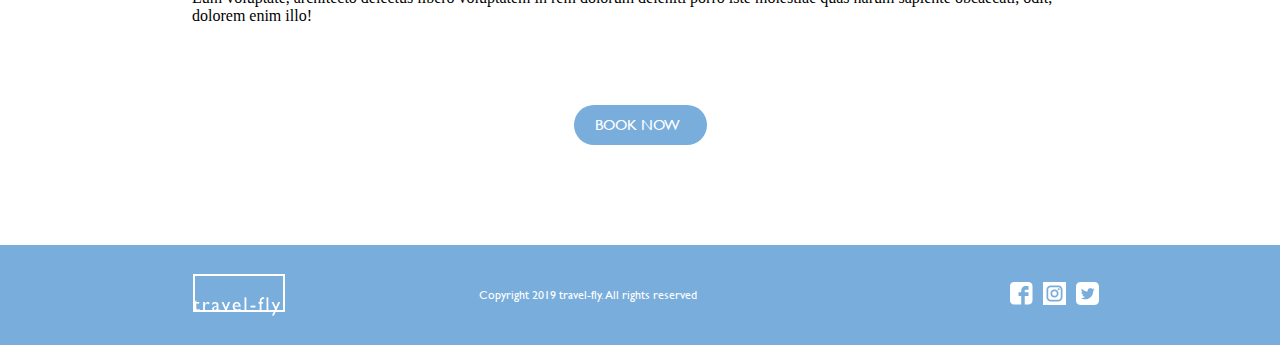
<file: tours/israel.html>
<!DOCTYPE html>
<html lang="en">
  <head>
    <meta charset="UTF-8" />
    <meta http-equiv="X-UA-Compatible" content="IE=edge" />
    <meta name="viewport" content="width=device-width, initial-scale=1.0" />
    <title>Tour | Israel</title>
    <link rel="stylesheet" href="../css/styles.css" />
  </head>
  <body>
    <div class="site-container">
      <nav class="nav">
        <div class="logo"></div>
        <div class="links">
          <a href="../index.html">HOME</a>| <a href="../about.html">ABOUT</a>|
          <a href="../tours/tours.html">TOURS</a>|<a href="../special.html"
            >SPEACIAL OFFER</a
          >| <a href="../blog.html">BLOG</a>|<a href="../contact.html"
            >contact</a
          >
        </div>
      </nav>
      <section class="tourLocation">
        <div class="wrapper">
          <div class="heroI">
            <div class="callout">Israel Tour Package:</div>
            <div class="start-price">STARTING FROM $1000 (prices may vary)</div>
          </div>
          <div class="location">
            <div class="location-images">
              <img
                src="../images/tour/tour/tour-israel/israel-tour-01.jpg"
                alt=""
              />
            </div>
            <div class="location-images">
              <img
                src="../images/tour/tour/tour-israel/israel-tour-02.jpg"
                alt=""
              />
            </div>
            <div class="location-images">
              <img
                src="../images/tour/tour/tour-israel/israel-tour-03.jpg"
                alt=""
              />
            </div>
          </div>
          <div class="title">Day # 1:</div>
          <div class="info">
            Lorem ipsum dolor, sit amet consectetur adipisicing elit. Labore
            dignissimos consectetur quibusdam veritatis totam optio. Harum vero
            ipsam, quia aspernatur debitis dolor eum maxime ullam inventore, quo
            explicabo. Lorem ipsum dolor sit amet consectetur adipisicing elit.
            Eum voluptate, architecto delectus libero voluptatem in rem dolorum
            deleniti porro iste molestiae quas harum sapiente obcaecati, odit,
            dolorem enim illo!
          </div>
          <div class="title">Day # 2:</div>
          <div class="info">
            Lorem ipsum dolor, sit amet consectetur adipisicing elit. Labore
            dignissimos consectetur quibusdam veritatis totam optio. Harum vero
            ipsam, quia aspernatur debitis dolor eum maxime ullam inventore, quo
            explicabo. Lorem ipsum dolor sit amet consectetur adipisicing elit.
            Eum voluptate, architecto delectus libero voluptatem in rem dolorum
            deleniti porro iste molestiae quas harum sapiente obcaecati, odit,
            dolorem enim illo!
          </div>
          <div class="title">Day # 3:</div>
          <div class="info">
            Lorem ipsum dolor, sit amet consectetur adipisicing elit. Labore
            dignissimos consectetur quibusdam veritatis totam optio. Harum vero
            ipsam, quia aspernatur debitis dolor eum maxime ullam inventore, quo
            explicabo. Lorem ipsum dolor sit amet consectetur adipisicing elit.
            Eum voluptate, architecto delectus libero voluptatem in rem dolorum
            deleniti porro iste molestiae quas harum sapiente obcaecati, odit,
            dolorem enim illo!
          </div>
          <div class="book-now">book now</div>
        </div>
      </section>
      <footer>
        <div class="logo"></div>
        <div class="copyRights">
          Copyright 2019 travel-fly. All rights reserved
        </div>
        <div class="socials">
          <div><img src="../images/socials/facebook.png" alt="" /></div>
          <div><img src="../images/socials/instagram.png" alt="" /></div>
          <div><img src="../images/socials/twitter.png" alt="" /></div>
        </div>
      </footer>
    </div>
  </body>
</html>
</file>
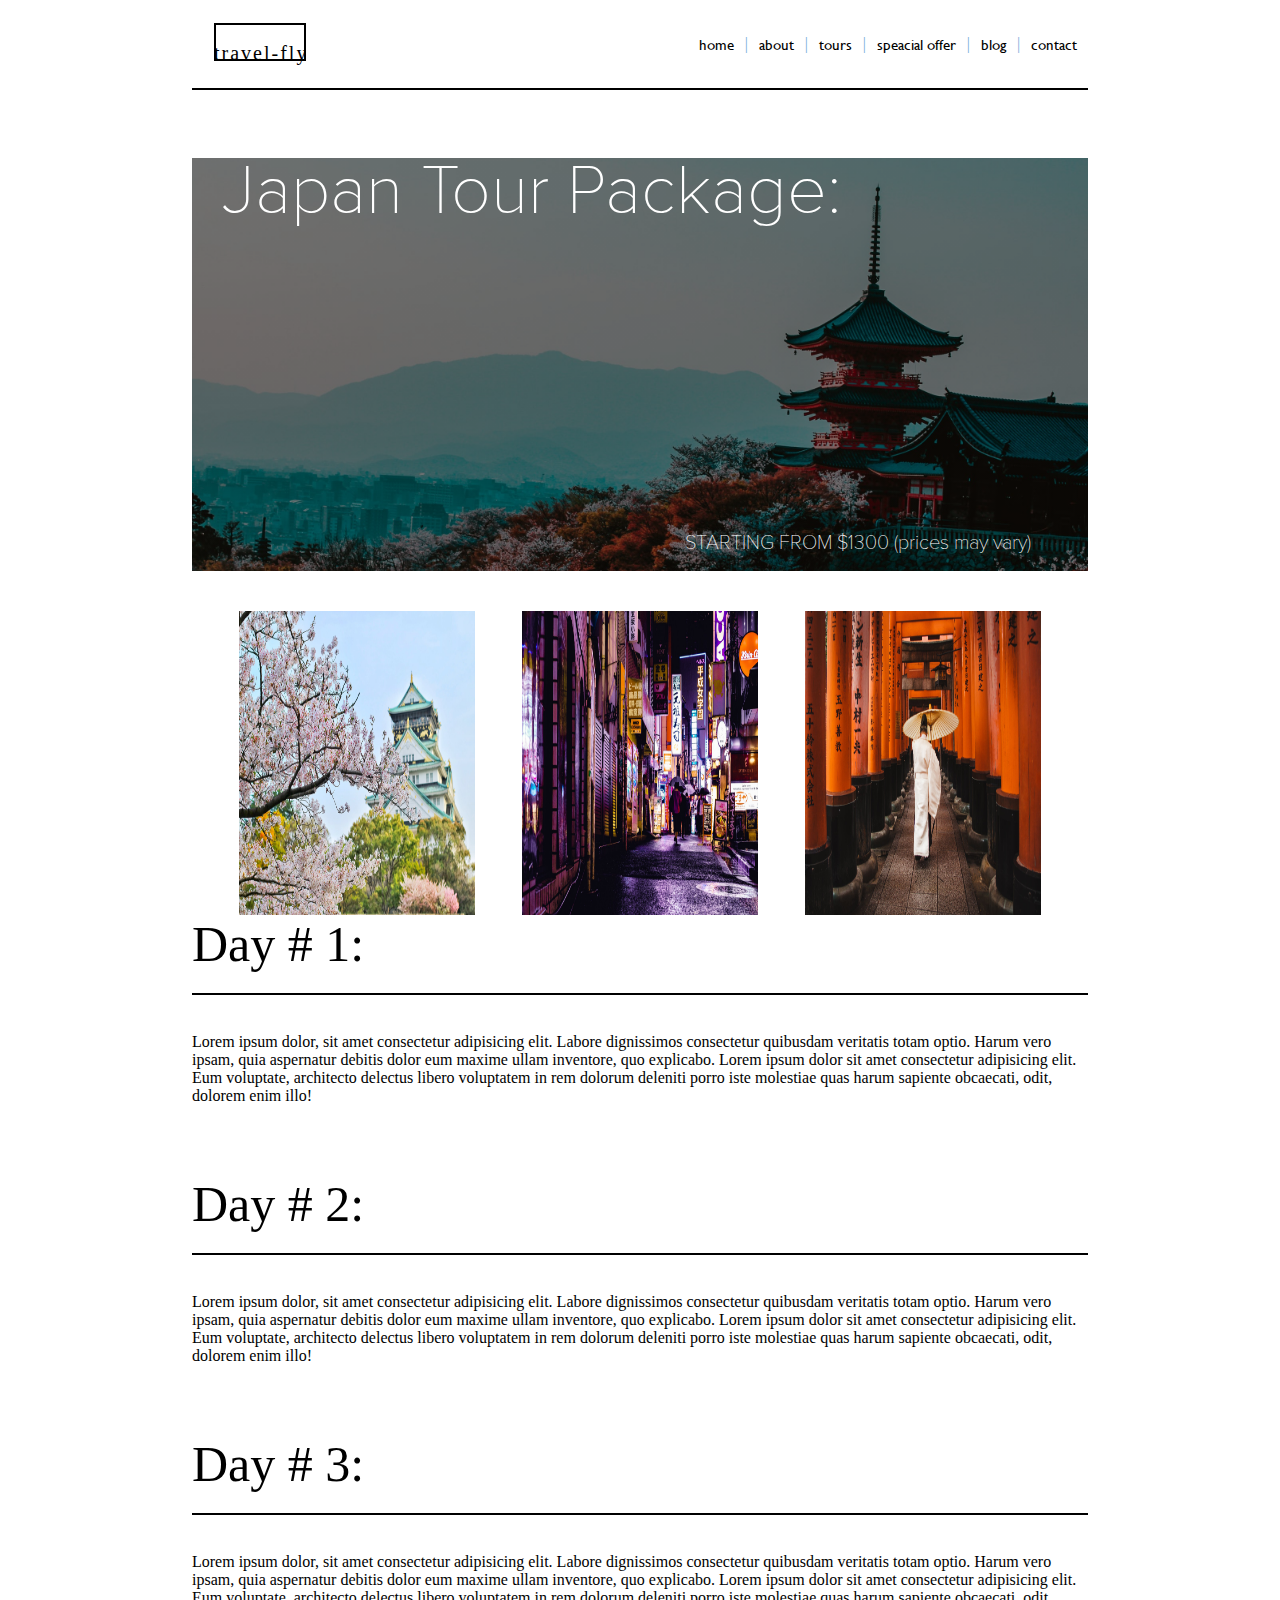
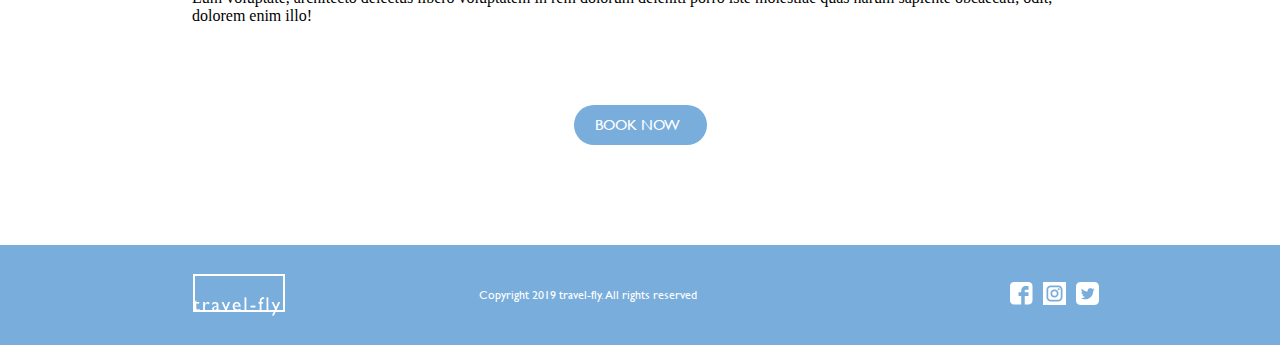
<file: tours/japan.html>
<!DOCTYPE html>
<html lang="en">
  <head>
    <meta charset="UTF-8" />
    <meta http-equiv="X-UA-Compatible" content="IE=edge" />
    <meta name="viewport" content="width=device-width, initial-scale=1.0" />
    <title>Tour | Japan</title>
    <link rel="stylesheet" href="../css/styles.css" />
  </head>
  <body>
    <div class="site-container">
      <nav class="nav">
        <div class="logo"></div>
        <div class="links">
          <a href="../index.html">HOME</a>| <a href="../about.html">ABOUT</a>|
          <a href="tours.html">TOURS</a>|
          <a href="../special.html">SPEACIAL OFFER</a>|
          <a href="../blog.html">BLOG</a>|<a href="../contact.html">contact</a>
        </div>
      </nav>
      <section class="tourLocation">
        <div class="wrapper">
          <div class="heroJ">
            <div class="callout">Japan Tour Package:</div>
            <div class="start-price">STARTING FROM $1300 (prices may vary)</div>
          </div>
          <div class="location">
            <div class="location-images">
              <img
                src="../images/tour/tour/tour-japan/japan-tour-01.jpg"
                alt=""
              />
            </div>
            <div class="location-images">
              <img
                src="../images/tour/tour/tour-japan/japan-tour-02.jpg"
                alt="nz2"
              />
            </div>
            <div class="location-images">
              <img
                src="../images/tour/tour/tour-japan/japan-tour-03.jpg"
                alt="nz3"
              />
            </div>
          </div>
          <div class="title">Day # 1:</div>
          <div class="info">
            Lorem ipsum dolor, sit amet consectetur adipisicing elit. Labore
            dignissimos consectetur quibusdam veritatis totam optio. Harum vero
            ipsam, quia aspernatur debitis dolor eum maxime ullam inventore, quo
            explicabo. Lorem ipsum dolor sit amet consectetur adipisicing elit.
            Eum voluptate, architecto delectus libero voluptatem in rem dolorum
            deleniti porro iste molestiae quas harum sapiente obcaecati, odit,
            dolorem enim illo!
          </div>
          <div class="title">Day # 2:</div>
          <div class="info">
            Lorem ipsum dolor, sit amet consectetur adipisicing elit. Labore
            dignissimos consectetur quibusdam veritatis totam optio. Harum vero
            ipsam, quia aspernatur debitis dolor eum maxime ullam inventore, quo
            explicabo. Lorem ipsum dolor sit amet consectetur adipisicing elit.
            Eum voluptate, architecto delectus libero voluptatem in rem dolorum
            deleniti porro iste molestiae quas harum sapiente obcaecati, odit,
            dolorem enim illo!
          </div>
          <div class="title">Day # 3:</div>
          <div class="info">
            Lorem ipsum dolor, sit amet consectetur adipisicing elit. Labore
            dignissimos consectetur quibusdam veritatis totam optio. Harum vero
            ipsam, quia aspernatur debitis dolor eum maxime ullam inventore, quo
            explicabo. Lorem ipsum dolor sit amet consectetur adipisicing elit.
            Eum voluptate, architecto delectus libero voluptatem in rem dolorum
            deleniti porro iste molestiae quas harum sapiente obcaecati, odit,
            dolorem enim illo!
          </div>
          <div class="book-now">book now</div>
        </div>
      </section>
      <footer>
        <div class="logo"></div>
        <div class="copyRights">
          Copyright 2019 travel-fly. All rights reserved
        </div>
        <div class="socials">
          <div><img src="../images/socials/facebook.png" alt="" /></div>
          <div><img src="../images/socials/instagram.png" alt="" /></div>
          <div><img src="../images/socials/twitter.png" alt="" /></div>
        </div>
      </footer>
    </div>
  </body>
</html>
</file>
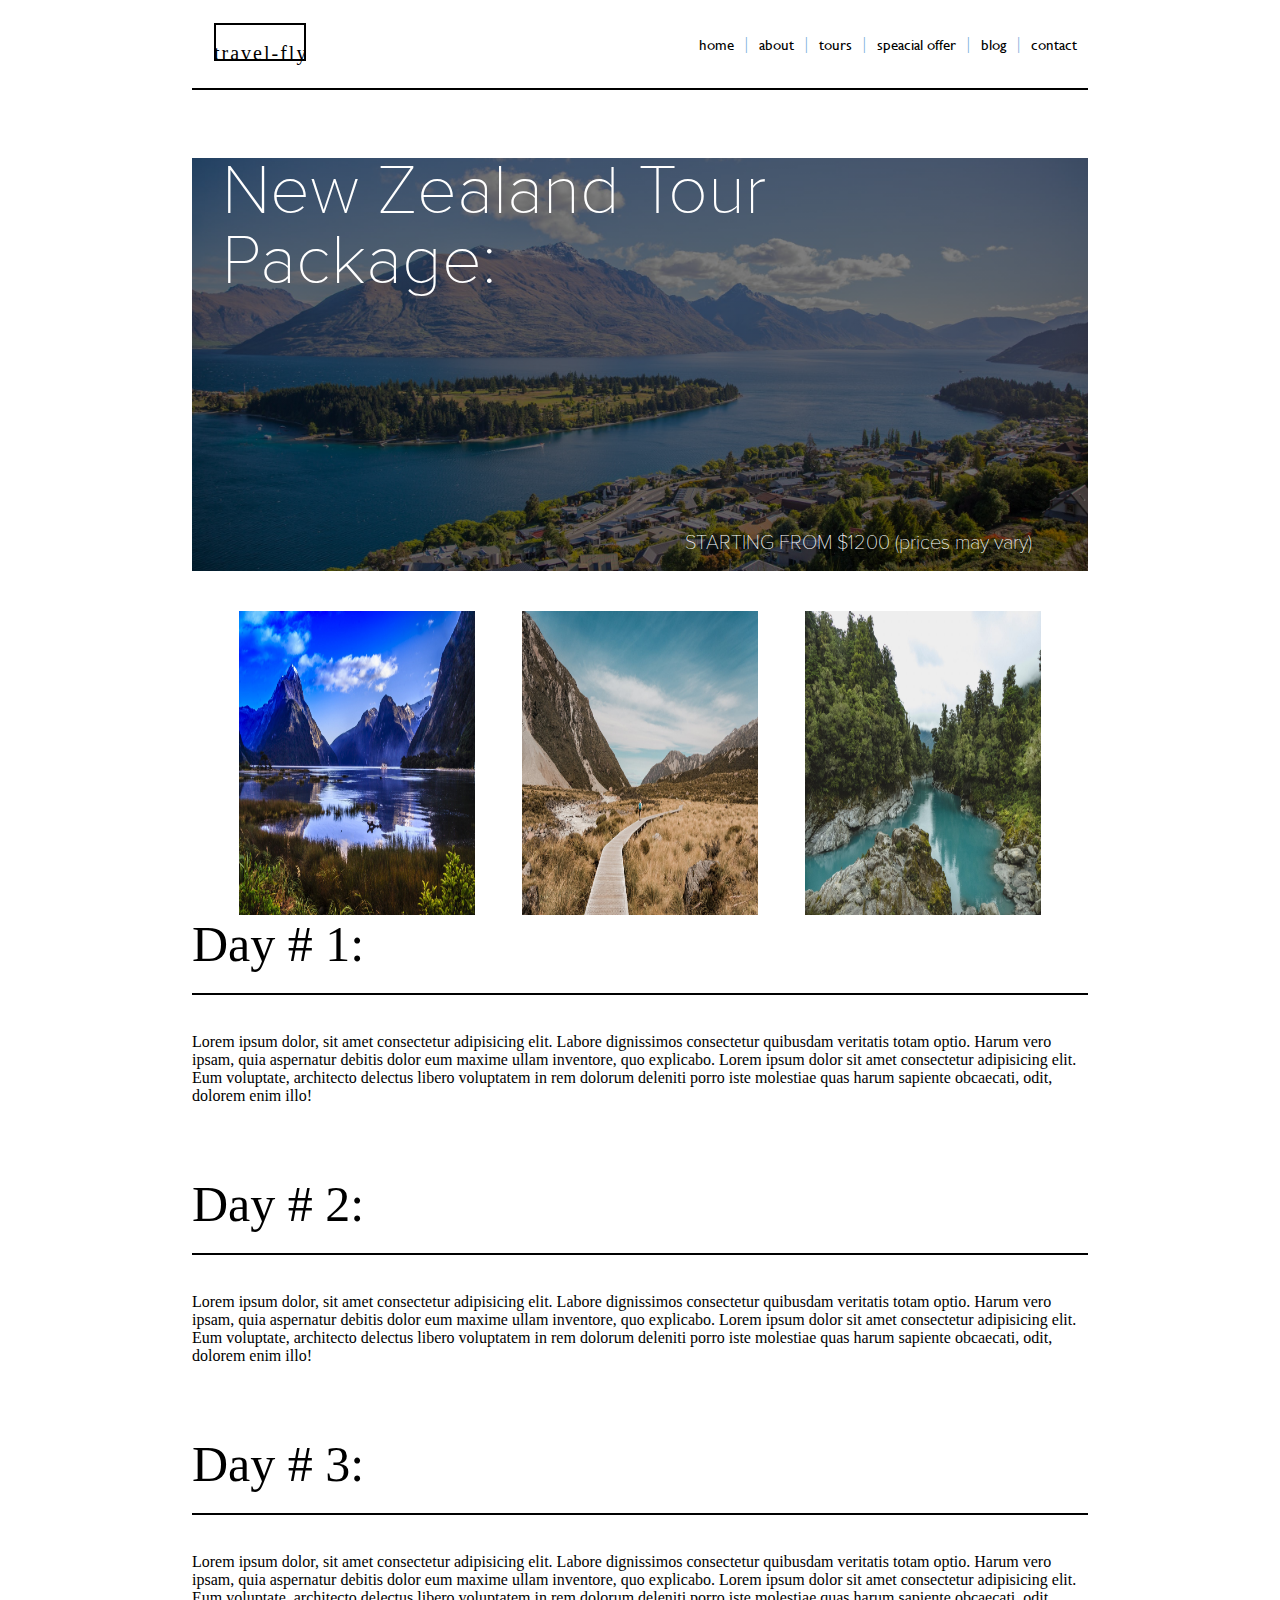
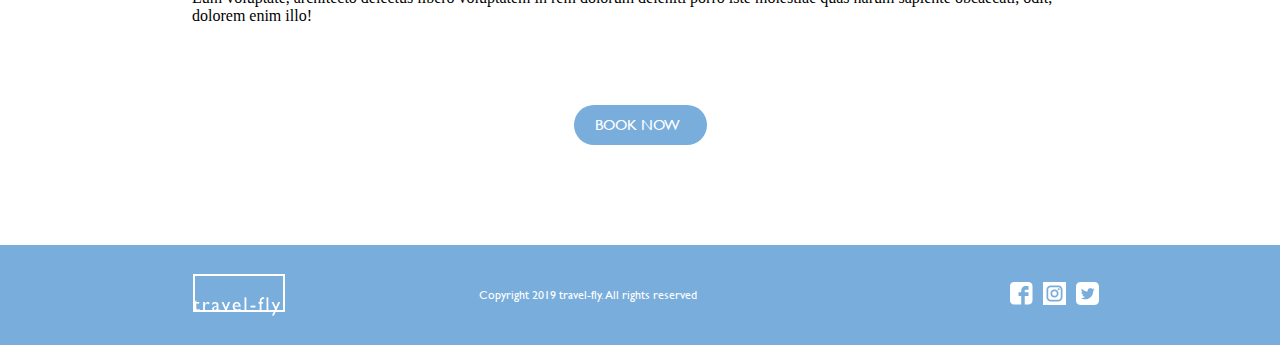
<file: tours/newz.html>
<!DOCTYPE html>
<html lang="en">
  <head>
    <meta charset="UTF-8" />
    <meta http-equiv="X-UA-Compatible" content="IE=edge" />
    <meta name="viewport" content="width=device-width, initial-scale=1.0" />
    <title>Tour | New Zealand</title>
    <link rel="stylesheet" href="../css/styles.css" />
  </head>
  <body>
    <div class="site-container">
      <nav class="nav">
        <div class="logo"></div>
        <div class="links">
          <a href="../index.html">HOME</a>| <a href="../about.html">ABOUT</a>|
          <a href="tours.html">TOURS</a>|
          <a href="../special.html">SPEACIAL OFFER</a>|
          <a href="../blog.html">BLOG</a>|<a href="../contact.html">contact</a>
        </div>
      </nav>
      <section class="tourLocation">
        <div class="wrapper">
          <div class="heroNZ">
            <div class="callout">New Zealand Tour Package:</div>
            <div class="start-price">STARTING FROM $1200 (prices may vary)</div>
          </div>
          <div class="location">
            <div class="location-images">
              <img src="../images/tour/tour/tour-nz/nz-tour-01.jpg" alt="" />
            </div>
            <div class="location-images">
              <img src="../images/tour/tour/tour-nz/nz-tour-02.jpg" alt="nz2" />
            </div>
            <div class="location-images">
              <img src="../images/tour/tour/tour-nz/nz-tour-03.jpg" alt="nz3" />
            </div>
          </div>
          <div class="title">Day # 1:</div>
          <div class="info">
            Lorem ipsum dolor, sit amet consectetur adipisicing elit. Labore
            dignissimos consectetur quibusdam veritatis totam optio. Harum vero
            ipsam, quia aspernatur debitis dolor eum maxime ullam inventore, quo
            explicabo. Lorem ipsum dolor sit amet consectetur adipisicing elit.
            Eum voluptate, architecto delectus libero voluptatem in rem dolorum
            deleniti porro iste molestiae quas harum sapiente obcaecati, odit,
            dolorem enim illo!
          </div>
          <div class="title">Day # 2:</div>
          <div class="info">
            Lorem ipsum dolor, sit amet consectetur adipisicing elit. Labore
            dignissimos consectetur quibusdam veritatis totam optio. Harum vero
            ipsam, quia aspernatur debitis dolor eum maxime ullam inventore, quo
            explicabo. Lorem ipsum dolor sit amet consectetur adipisicing elit.
            Eum voluptate, architecto delectus libero voluptatem in rem dolorum
            deleniti porro iste molestiae quas harum sapiente obcaecati, odit,
            dolorem enim illo!
          </div>
          <div class="title">Day # 3:</div>
          <div class="info">
            Lorem ipsum dolor, sit amet consectetur adipisicing elit. Labore
            dignissimos consectetur quibusdam veritatis totam optio. Harum vero
            ipsam, quia aspernatur debitis dolor eum maxime ullam inventore, quo
            explicabo. Lorem ipsum dolor sit amet consectetur adipisicing elit.
            Eum voluptate, architecto delectus libero voluptatem in rem dolorum
            deleniti porro iste molestiae quas harum sapiente obcaecati, odit,
            dolorem enim illo!
          </div>
          <div class="book-now">book now</div>
        </div>
      </section>
      <footer>
        <div class="logo"></div>
        <div class="copyRights">
          Copyright 2019 travel-fly. All rights reserved
        </div>
        <div class="socials">
          <div><img src="../images/socials/facebook.png" alt="" /></div>
          <div><img src="../images/socials/instagram.png" alt="" /></div>
          <div><img src="../images/socials/twitter.png" alt="" /></div>
        </div>
      </footer>
    </div>
  </body>
</html>
</file>
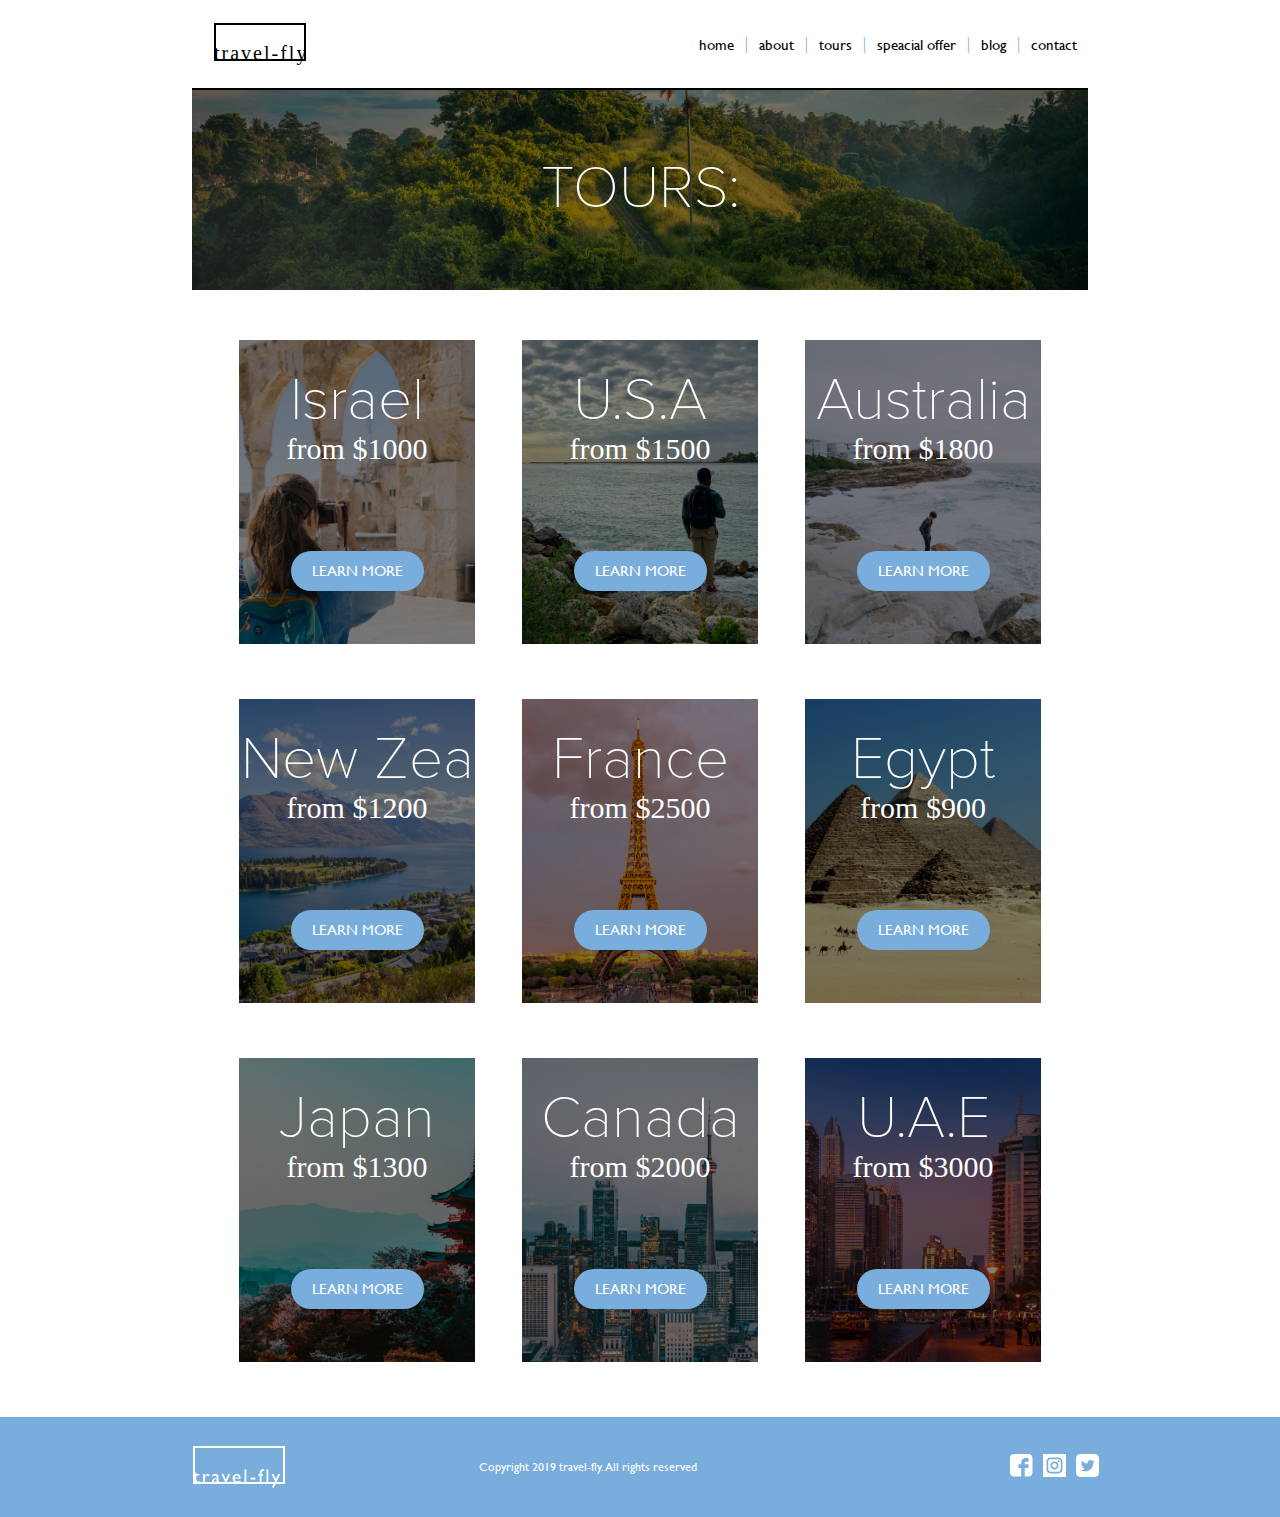
<file: tours/tours.html>
<!DOCTYPE html>
<html lang="en">
  <head>
    <meta charset="UTF-8" />
    <meta http-equiv="X-UA-Compatible" content="IE=edge" />
    <meta name="viewport" content="width=device-width, initial-scale=1.0" />
    <title>Travel-fly | Tours</title>
    <link rel="stylesheet" href="../css/styles.css" />
  </head>
  <body>
    <div class="site-container">
      <nav class="nav">
        <div class="logo"></div>
        <div class="links">
          <a href="../index.html">HOME</a>| <a href="../about.html">ABOUT</a>|
          <a href="../tours/tours.html">TOURS</a>|<a href="../special.html"
            >SPEACIAL OFFER</a
          >| <a href="../blog.html">BLOG</a>|<a href="../contact.html"
            >contact</a
          >
        </div>
      </nav>
      <header><div>tours:</div></header>
      <section class="tours">
        <div class="wrapper">
          <div class="tour-trips">
            <div class="tour-events">
              <a href="israel.html">
                <div class="tour-imageI"></div>
                <div class="tour-info">
                  <div class="title">Israel</div>
                  <div class="price">from $1000</div>
                  <div class="learn-more">learn more</div>
                </div>
              </a>
            </div>
            <div class="tour-events">
              <a href="usa.html">
                <div class="tour-imageU"></div>
                <div class="tour-info">
                  <div class="title">U.S.A</div>
                  <div class="price">from $1500</div>
                  <div class="learn-more">learn more</div>
                </div>
              </a>
            </div>
            <div class="tour-events">
              <a href="austraila.html">
                <div class="tour-imageA"></div>
                <div class="tour-info">
                  <div class="title">Australia</div>
                  <div class="price">from $1800</div>
                  <div class="learn-more">learn more</div>
                </div>
              </a>
            </div>
          </div>
          <div class="tour-trips">
            <div class="tour-events">
              <a href="newz.html">
                <div class="tour-imageNZ"></div>
                <div class="tour-info">
                  <div class="title">New Zea</div>
                  <div class="price">from $1200</div>
                  <div class="learn-more">learn more</div>
                </div>
              </a>
            </div>
            <div class="tour-events">
              <a href="france.html">
                <div class="tour-imageF"></div>
                <div class="tour-info">
                  <div class="title">France</div>
                  <div class="price">from $2500</div>
                  <div class="learn-more">learn more</div>
                </div>
              </a>
            </div>
            <div class="tour-events">
              <a href="egypt.html">
                <div class="tour-imageE"></div>
                <div class="tour-info">
                  <div class="title">Egypt</div>
                  <div class="price">from $900</div>
                  <div class="learn-more">learn more</div>
                </div>
              </a>
            </div>
          </div>
          <div class="tour-trips">
            <div class="tour-events">
              <a href="japan.html">
                <div class="tour-imageJ"></div>
                <div class="tour-info">
                  <div class="title">Japan</div>
                  <div class="price">from $1300</div>
                  <div class="learn-more">learn more</div>
                </div></a
              >
            </div>
            <div class="tour-events">
              <a href="canada.html">
                <div class="tour-imageC"></div>
                <div class="tour-info">
                  <div class="title">Canada</div>
                  <div class="price">from $2000</div>
                  <div class="learn-more">learn more</div>
                </div></a
              >
            </div>
            <div class="tour-events">
              <a href="uae.html">
                <div class="tour-imageUE"></div>
                <div class="tour-info">
                  <div class="title">U.A.E</div>
                  <div class="price">from $3000</div>
                  <div class="learn-more">learn more</div>
                </div></a
              >
            </div>
          </div>
        </div>
      </section>
      <footer>
        <div class="logo"></div>
        <div class="copyRights">
          Copyright 2019 travel-fly. All rights reserved
        </div>
        <div class="socials">
          <div><img src="../images/socials/facebook.png" alt="f" /></div>
          <div><img src="../images/socials/instagram.png" alt="i" /></div>
          <div><img src="../images/socials/twitter.png" alt="t" /></div>
        </div>
      </footer>
    </div>
  </body>
</html>
</file>
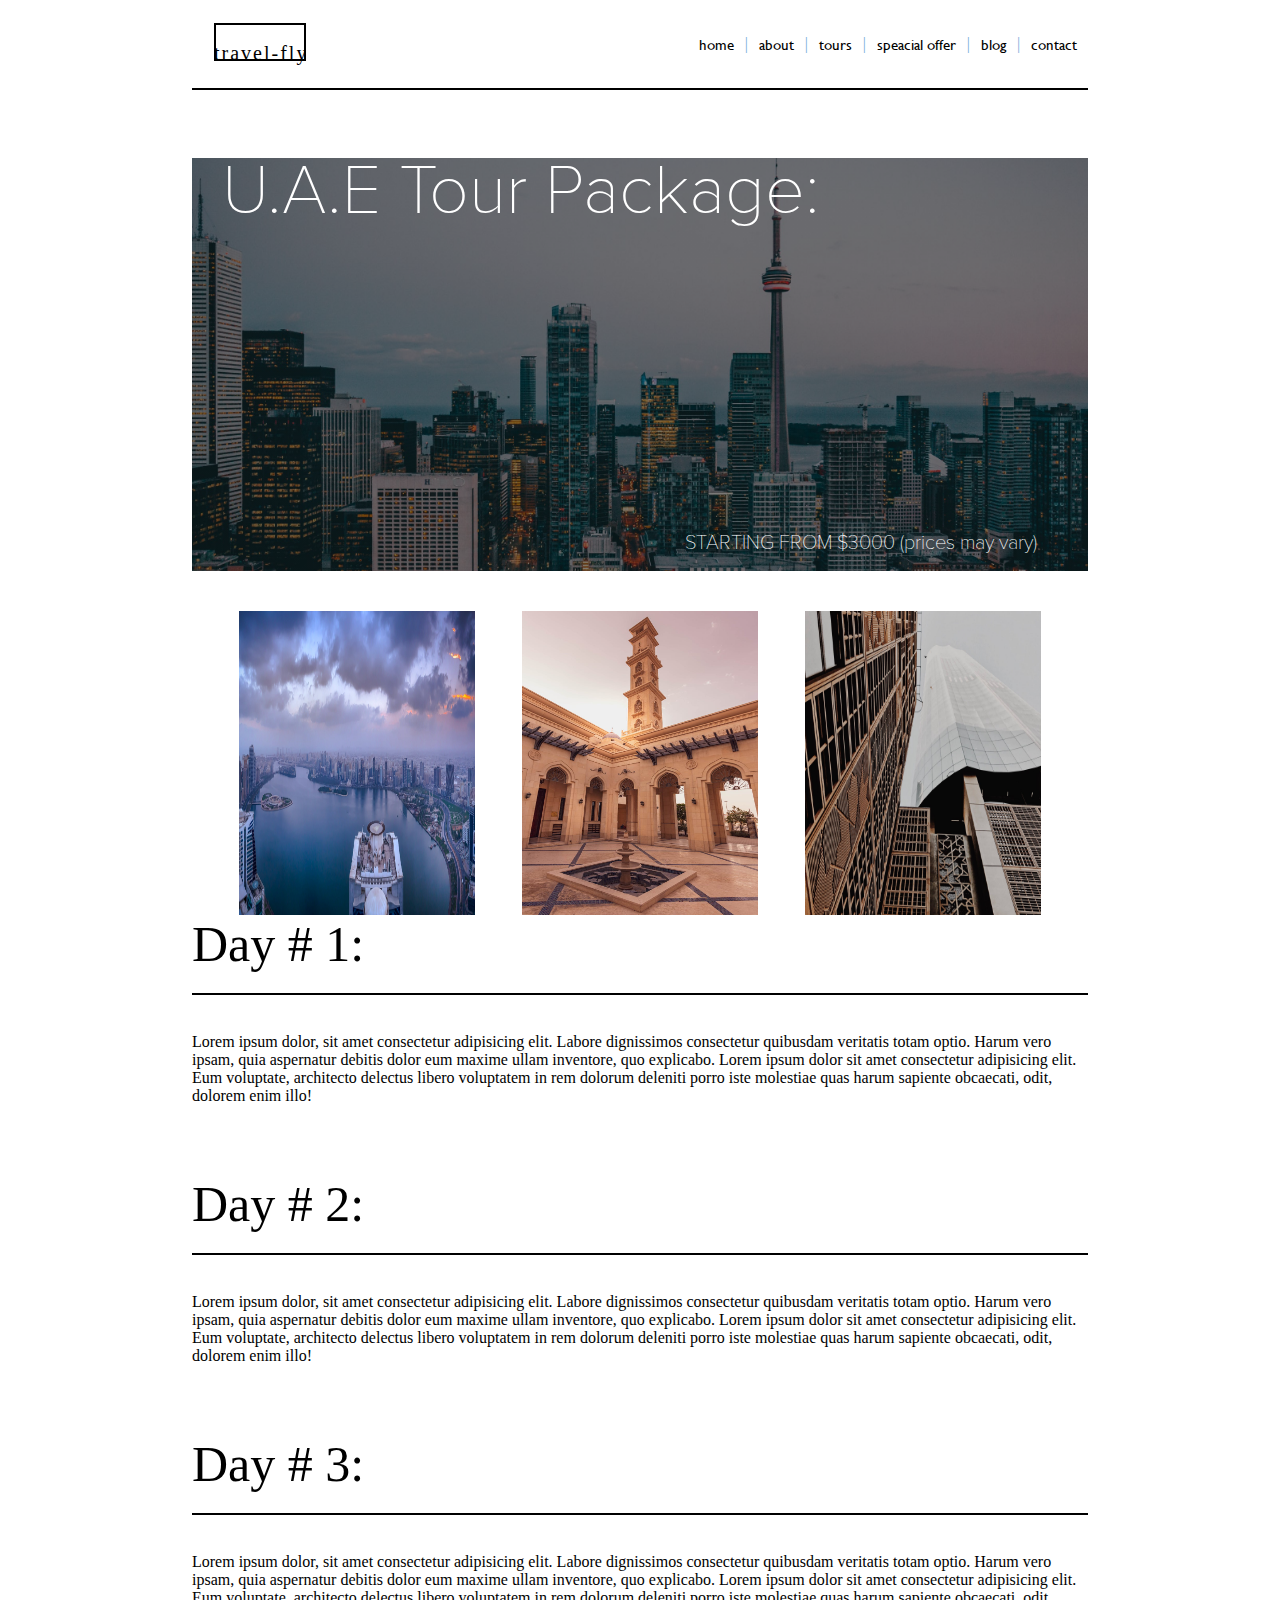
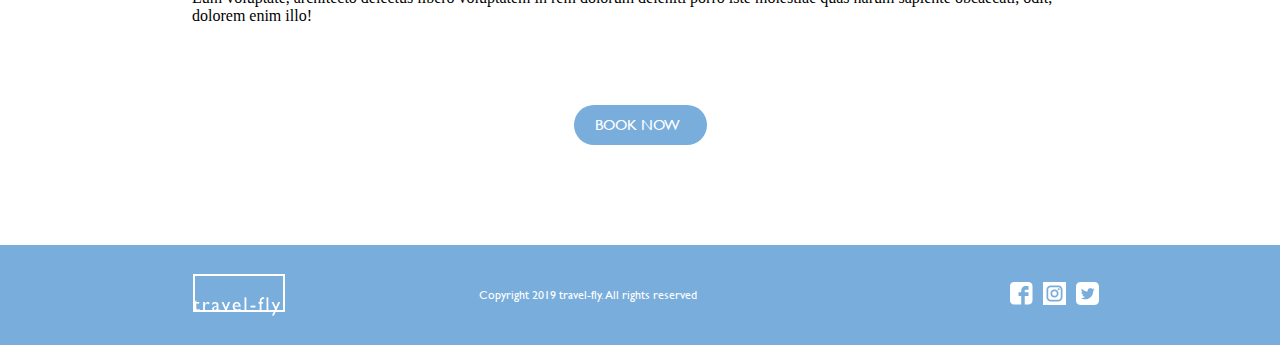
<file: tours/uae.html>
<!DOCTYPE html>
<html lang="en">
  <head>
    <meta charset="UTF-8" />
    <meta http-equiv="X-UA-Compatible" content="IE=edge" />
    <meta name="viewport" content="width=device-width, initial-scale=1.0" />
    <title>Tour | U.A.E</title>
    <link rel="stylesheet" href="../css/styles.css" />
  </head>
  <body>
    <div class="site-container">
      <nav class="nav">
        <div class="logo"></div>
        <div class="links">
          <a href="../index.html">HOME</a>| <a href="../about.html">ABOUT</a>|
          <a href="tours.html">TOURS</a>|
          <a href="../special.html">SPEACIAL OFFER</a>|
          <a href="../blog.html">BLOG</a>|<a href="../contact.html">contact</a>
        </div>
      </nav>
      <section class="tourLocation">
        <div class="wrapper">
          <div class="heroC">
            <div class="callout">U.A.E Tour Package:</div>
            <div class="start-price">STARTING FROM $3000 (prices may vary)</div>
          </div>
          <div class="location">
            <div class="location-images">
              <img src="../images/tour/tour/tour-uae/uae-tour-01.jpg" alt="" />
            </div>
            <div class="location-images">
              <img src="../images/tour/tour/tour-uae/uae-tour-02.jpg" alt="" />
            </div>
            <div class="location-images">
              <img src="../images/tour/tour/tour-uae/uae-tour-03.jpg" alt="" />
            </div>
          </div>
          <div class="title">Day # 1:</div>
          <div class="info">
            Lorem ipsum dolor, sit amet consectetur adipisicing elit. Labore
            dignissimos consectetur quibusdam veritatis totam optio. Harum vero
            ipsam, quia aspernatur debitis dolor eum maxime ullam inventore, quo
            explicabo. Lorem ipsum dolor sit amet consectetur adipisicing elit.
            Eum voluptate, architecto delectus libero voluptatem in rem dolorum
            deleniti porro iste molestiae quas harum sapiente obcaecati, odit,
            dolorem enim illo!
          </div>
          <div class="title">Day # 2:</div>
          <div class="info">
            Lorem ipsum dolor, sit amet consectetur adipisicing elit. Labore
            dignissimos consectetur quibusdam veritatis totam optio. Harum vero
            ipsam, quia aspernatur debitis dolor eum maxime ullam inventore, quo
            explicabo. Lorem ipsum dolor sit amet consectetur adipisicing elit.
            Eum voluptate, architecto delectus libero voluptatem in rem dolorum
            deleniti porro iste molestiae quas harum sapiente obcaecati, odit,
            dolorem enim illo!
          </div>
          <div class="title">Day # 3:</div>
          <div class="info">
            Lorem ipsum dolor, sit amet consectetur adipisicing elit. Labore
            dignissimos consectetur quibusdam veritatis totam optio. Harum vero
            ipsam, quia aspernatur debitis dolor eum maxime ullam inventore, quo
            explicabo. Lorem ipsum dolor sit amet consectetur adipisicing elit.
            Eum voluptate, architecto delectus libero voluptatem in rem dolorum
            deleniti porro iste molestiae quas harum sapiente obcaecati, odit,
            dolorem enim illo!
          </div>
          <div class="book-now">book now</div>
        </div>
      </section>
      <footer>
        <div class="logo"></div>
        <div class="copyRights">
          Copyright 2019 travel-fly. All rights reserved
        </div>
        <div class="socials">
          <div><img src="../images/socials/facebook.png" alt="" /></div>
          <div><img src="../images/socials/instagram.png" alt="" /></div>
          <div><img src="../images/socials/twitter.png" alt="" /></div>
        </div>
      </footer>
    </div>
  </body>
</html>
</file>
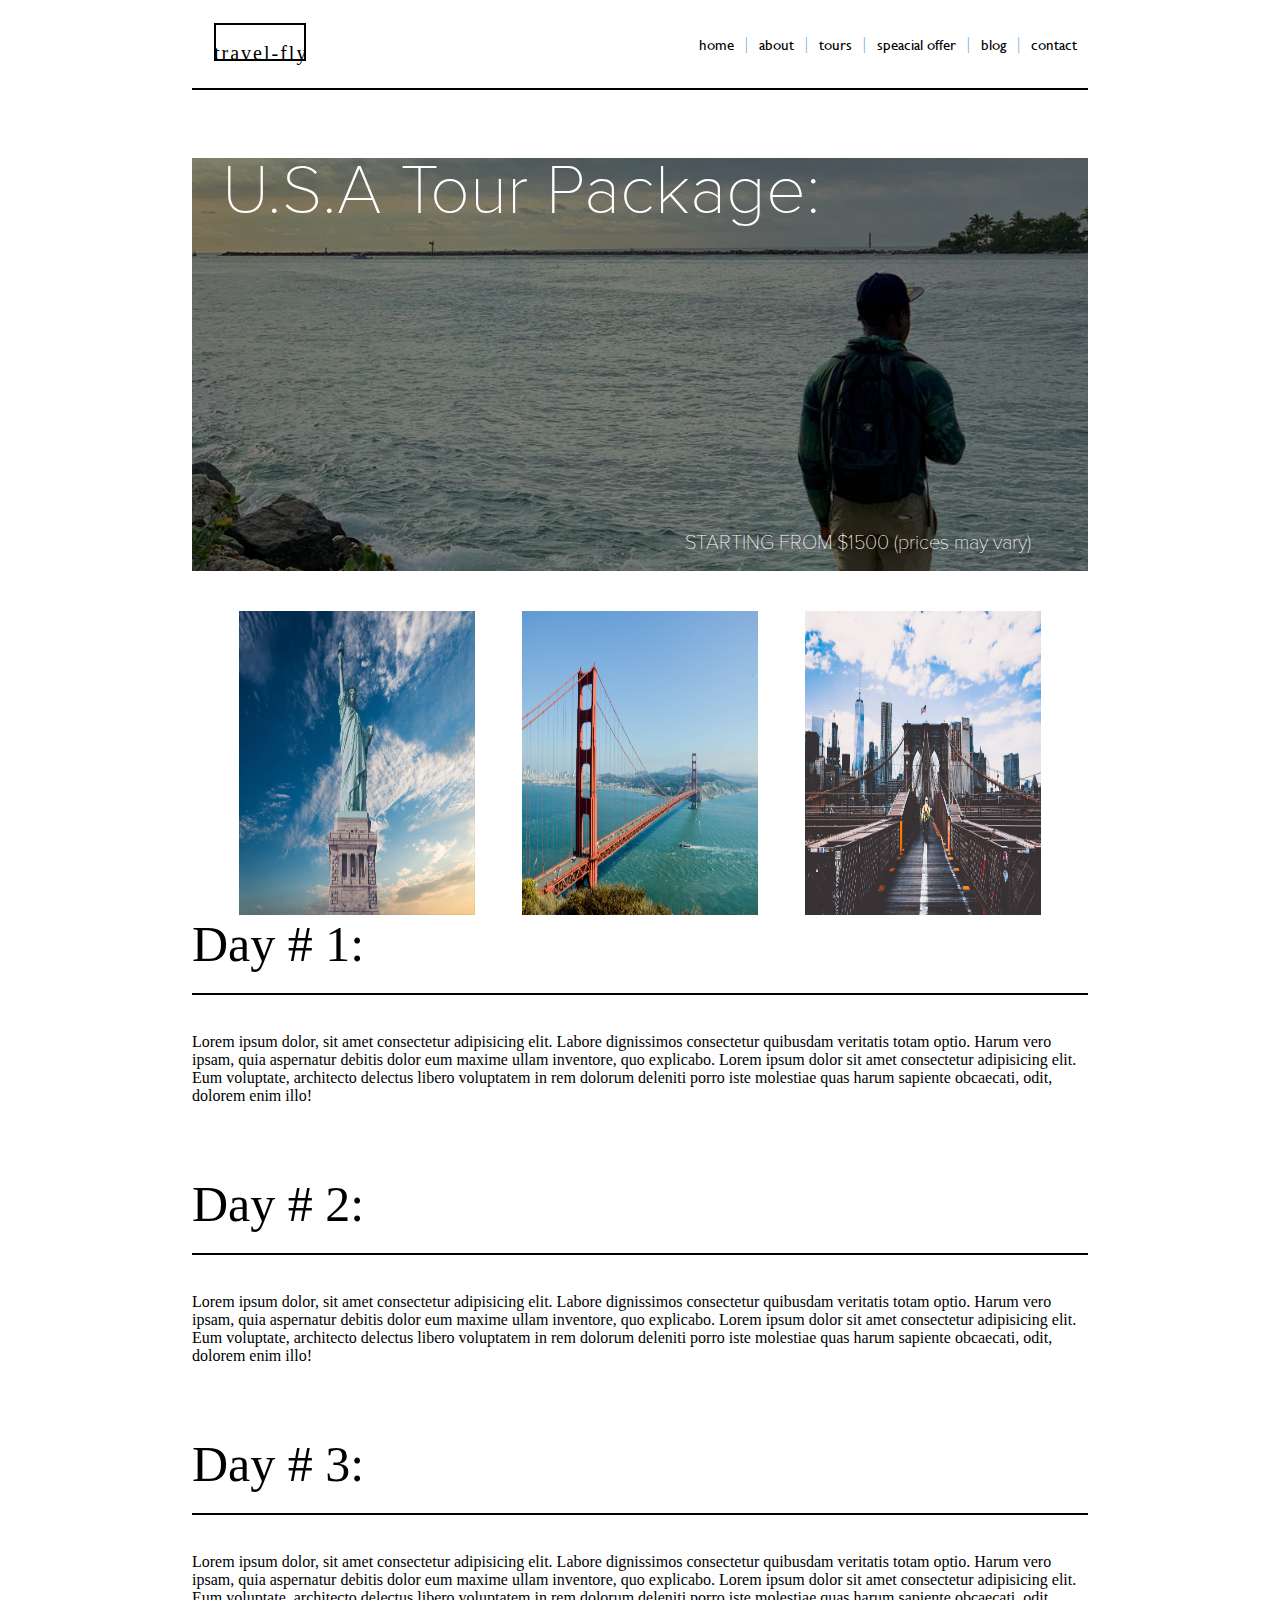
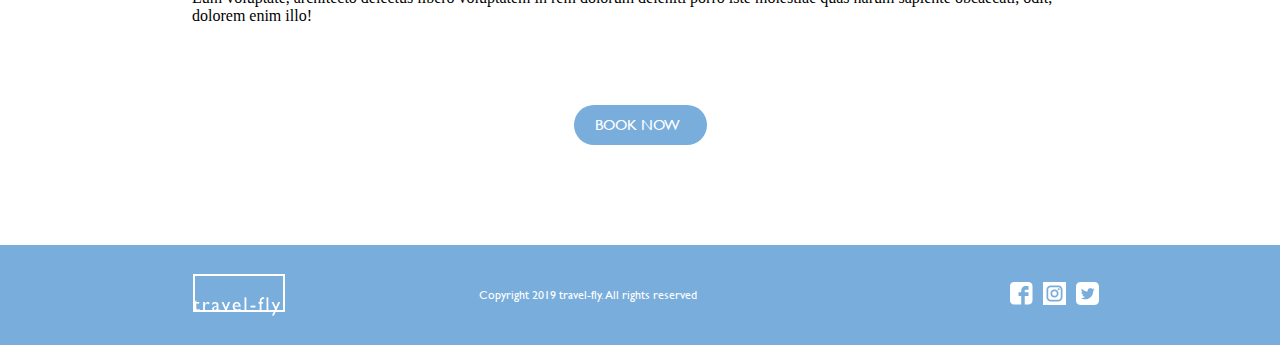
<file: tours/usa.html>
<!DOCTYPE html>
<html lang="en">
  <head>
    <meta charset="UTF-8" />
    <meta http-equiv="X-UA-Compatible" content="IE=edge" />
    <meta name="viewport" content="width=device-width, initial-scale=1.0" />
    <title>Tour | USA</title>
    <link rel="stylesheet" href="../css/styles.css" />
  </head>
  <body>
    <div class="site-container">
      <nav class="nav">
        <div class="logo"></div>
        <div class="links">
          <a href="../index.html">HOME</a>| <a href="../about.html">ABOUT</a>|
          <a href="tours.html">TOURS</a>|
          <a href="../special.html">SPEACIAL OFFER</a>|
          <a href="../blog.html">BLOG</a>|<a href="../contact.html">contact</a>
        </div>
      </nav>
      <section class="tourLocation">
        <div class="wrapper">
          <div class="heroU">
            <div class="callout">U.S.A Tour Package:</div>
            <div class="start-price">STARTING FROM $1500 (prices may vary)</div>
          </div>
          <div class="location">
            <div class="location-images">
              <img
                src="../images/tour/tour/tour-usa/usa-tour-01.jpg"
                alt="usa"
              />
            </div>
            <div class="location-images">
              <img
                src="../images/tour/tour/tour-usa/usa-tour-02.jpg"
                alt="usa2"
              />
            </div>
            <div class="location-images">
              <img
                src="../images/tour/tour/tour-usa/usa-tour-03.jpg"
                alt="usa3"
              />
            </div>
          </div>
          <div class="title">Day # 1:</div>
          <div class="info">
            Lorem ipsum dolor, sit amet consectetur adipisicing elit. Labore
            dignissimos consectetur quibusdam veritatis totam optio. Harum vero
            ipsam, quia aspernatur debitis dolor eum maxime ullam inventore, quo
            explicabo. Lorem ipsum dolor sit amet consectetur adipisicing elit.
            Eum voluptate, architecto delectus libero voluptatem in rem dolorum
            deleniti porro iste molestiae quas harum sapiente obcaecati, odit,
            dolorem enim illo!
          </div>
          <div class="title">Day # 2:</div>
          <div class="info">
            Lorem ipsum dolor, sit amet consectetur adipisicing elit. Labore
            dignissimos consectetur quibusdam veritatis totam optio. Harum vero
            ipsam, quia aspernatur debitis dolor eum maxime ullam inventore, quo
            explicabo. Lorem ipsum dolor sit amet consectetur adipisicing elit.
            Eum voluptate, architecto delectus libero voluptatem in rem dolorum
            deleniti porro iste molestiae quas harum sapiente obcaecati, odit,
            dolorem enim illo!
          </div>
          <div class="title">Day # 3:</div>
          <div class="info">
            Lorem ipsum dolor, sit amet consectetur adipisicing elit. Labore
            dignissimos consectetur quibusdam veritatis totam optio. Harum vero
            ipsam, quia aspernatur debitis dolor eum maxime ullam inventore, quo
            explicabo. Lorem ipsum dolor sit amet consectetur adipisicing elit.
            Eum voluptate, architecto delectus libero voluptatem in rem dolorum
            deleniti porro iste molestiae quas harum sapiente obcaecati, odit,
            dolorem enim illo!
          </div>
          <div class="book-now">book now</div>
        </div>
      </section>
      <footer>
        <div class="logo"></div>
        <div class="copyRights">
          Copyright 2019 travel-fly. All rights reserved
        </div>
        <div class="socials">
          <div><img src="../images/socials/facebook.png" alt="" /></div>
          <div><img src="../images/socials/instagram.png" alt="" /></div>
          <div><img src="../images/socials/twitter.png" alt="" /></div>
        </div>
      </footer>
    </div>
  </body>
</html>
</file>
<file: css/styles.css>
* {
  margin: 0;
  padding: 0;
  -webkit-box-sizing: border-box;
          box-sizing: border-box;
}

html, body {
  height: 100%;
}

h1, h2, h3, h4, h5, h6, p {
  margin-bottom: 16px;
}

.site-container {
  max-width: 1280px;
  margin: 0 auto;
  min-height: 500px;
}

@font-face {
  font-family: Gill Sans;
  src: url(../css/fonts/fonts/GillSans.ttc);
}
@font-face {
  font-family: ProxThin;
  src: url(../css/fonts/fonts/Proxima-Nova-Thin.otf);
}
.home-nav {
  position: fixed;
  height: 90px;
  width: 70%;
  left: 0;
  right: 0;
  margin-left: auto;
  margin-right: auto;
  display: -webkit-box;
  display: -ms-flexbox;
  display: flex;
  -webkit-box-align: center;
      -ms-flex-align: center;
          align-items: center;
  -webkit-box-pack: justify;
      -ms-flex-pack: justify;
          justify-content: space-between;
  border-bottom: solid 2px white;
}
.home-nav .logo {
  width: 136px;
  height: 42px;
  background-image: url(../../images/logo/logo-white.png);
  background-position: center;
  background-repeat: no-repeat;
}
.home-nav .links {
  width: 400px;
  height: 42px;
  display: -webkit-box;
  display: -ms-flexbox;
  display: flex;
  -webkit-box-align: center;
      -ms-flex-align: center;
          align-items: center;
  -webkit-box-pack: space-evenly;
      -ms-flex-pack: space-evenly;
          justify-content: space-evenly;
  color: #79ADDC;
}
.home-nav .links a {
  color: white;
  text-transform: lowercase;
  text-decoration: none;
  font-family: Gill Sans;
  font-size: 15px;
}

nav {
  height: 90px;
  width: 70%;
  left: 0;
  right: 0;
  margin-left: auto;
  margin-right: auto;
  display: -webkit-box;
  display: -ms-flexbox;
  display: flex;
  -webkit-box-align: center;
      -ms-flex-align: center;
          align-items: center;
  -webkit-box-pack: justify;
      -ms-flex-pack: justify;
          justify-content: space-between;
  border-bottom: solid 2px black;
}
nav .logo {
  width: 136px;
  height: 42px;
  background-image: url(../images/logo/logo-black.svg);
  background-position: center;
  background-repeat: no-repeat;
}
nav .links {
  width: 400px;
  height: 42px;
  display: -webkit-box;
  display: -ms-flexbox;
  display: flex;
  -webkit-box-align: center;
      -ms-flex-align: center;
          align-items: center;
  -webkit-box-pack: space-evenly;
      -ms-flex-pack: space-evenly;
          justify-content: space-evenly;
  color: #79ADDC;
}
nav .links a {
  color: black;
  text-transform: lowercase;
  text-decoration: none;
  font-family: Gill Sans;
  font-size: 15px;
}

.home .hero {
  height: 500px;
  background-image: -webkit-gradient(linear, left top, right top, from(rgba(0, 0, 0, 0.3)), to(rgba(0, 0, 0, 0.3))), url(../../images/hero.jpg);
  background-image: linear-gradient(to right, rgba(0, 0, 0, 0.3), rgba(0, 0, 0, 0.3)), url(../../images/hero.jpg);
  background-position: center;
  background-repeat: no-repeat;
  background-size: cover;
}
.home .hero .callout {
  width: 714px;
  height: 155px;
  margin: 0 auto;
  color: white;
  padding-top: 162px;
}
.home .hero .callout .title {
  font-size: 60px;
  font-family: ProxThin;
  text-transform: lowercase;
  margin: 0 auto;
  text-align: center;
  margin-bottom: 27px;
}
.home .hero .callout .info {
  font-size: 20px;
  font-family: Gill Sans;
  text-align: center;
  margin-bottom: 48px;
}
.home .hero .callout .read-more {
  width: 130px;
  padding: 5px 15px;
  text-align: center;
  margin: 0 auto;
  background-color: #79ADDC;
  border-radius: 0;
  color: #fff;
  padding: 11px 21px;
  border: none;
  font-family: Gill Sans;
  font-size: 15px;
  text-transform: uppercase;
}
.home .promo-trips {
  margin-top: -50px;
  min-height: 304px;
  display: -webkit-box;
  display: -ms-flexbox;
  display: flex;
  -webkit-box-pack: center;
      -ms-flex-pack: center;
          justify-content: center;
}
.home .promo-trips .promo-eventsI {
  width: 236px;
  height: 304px;
  background-image: -webkit-gradient(linear, left top, right top, from(rgba(0, 0, 0, 0.3)), to(rgba(0, 0, 0, 0.3))), url(../images/tour/tour/tour-01.jpg);
  background-image: linear-gradient(to right, rgba(0, 0, 0, 0.3), rgba(0, 0, 0, 0.3)), url(../images/tour/tour/tour-01.jpg);
  background-position: center;
  background-repeat: no-repeat;
  background-size: cover;
  color: white;
  margin-right: 55px;
}
.home .promo-trips .promo-eventsI .title {
  font-size: 60px;
  font-family: ProxThin;
  margin: 0 auto;
  text-align: center;
  margin-top: 32px;
}
.home .promo-trips .promo-eventsI .price {
  margin: 0 auto;
  text-align: center;
  font-size: 30px;
}
.home .promo-trips .promo-eventsI .learn-more {
  width: 133px;
  height: 40px;
  margin: 0 auto;
  text-align: center;
  background-color: #79ADDC;
  border-radius: 20px;
  color: #fff;
  padding: 11px 21px;
  border: none;
  font-family: Gill Sans;
  font-size: 15px;
  text-transform: uppercase;
  margin-top: 85px;
}
.home .promo-trips .promo-eventsU {
  width: 236px;
  height: 304px;
  background-image: -webkit-gradient(linear, left top, right top, from(rgba(0, 0, 0, 0.3)), to(rgba(0, 0, 0, 0.3))), url(../../images/tour/tour/tour-02.jpg);
  background-image: linear-gradient(to right, rgba(0, 0, 0, 0.3), rgba(0, 0, 0, 0.3)), url(../../images/tour/tour/tour-02.jpg);
  background-position: center;
  background-repeat: no-repeat;
  background-size: cover;
  color: white;
  margin-right: 55px;
}
.home .promo-trips .promo-eventsU .title {
  font-size: 60px;
  font-family: ProxThin;
  margin: 0 auto;
  text-align: center;
  text-transform: uppercase;
  margin-top: 32px;
}
.home .promo-trips .promo-eventsU .price {
  margin: 0 auto;
  text-align: center;
  font-size: 30px;
}
.home .promo-trips .promo-eventsU .learn-more {
  width: 133px;
  height: 40px;
  margin: 0 auto;
  text-align: center;
  background-color: #79ADDC;
  border-radius: 20px;
  color: #fff;
  padding: 11px 21px;
  border: none;
  font-family: Gill Sans;
  font-size: 15px;
  text-transform: uppercase;
  margin-top: 85px;
}
.home .promo-trips .promo-eventsA {
  width: 236px;
  height: 304px;
  background-image: -webkit-gradient(linear, left top, right top, from(rgba(0, 0, 0, 0.3)), to(rgba(0, 0, 0, 0.3))), url(../../images/tour/tour/tour-03.jpg);
  background-image: linear-gradient(to right, rgba(0, 0, 0, 0.3), rgba(0, 0, 0, 0.3)), url(../../images/tour/tour/tour-03.jpg);
  background-position: center;
  background-repeat: no-repeat;
  background-size: cover;
  color: white;
}
.home .promo-trips .promo-eventsA .title {
  font-size: 45px;
  font-family: ProxThin;
  margin: 0 auto;
  text-align: center;
  margin-top: 32px;
  text-transform: uppercase;
}
.home .promo-trips .promo-eventsA .price {
  margin: 0 auto;
  text-align: center;
  font-size: 30px;
  margin-top: 15px;
}
.home .promo-trips .promo-eventsA .learn-more {
  width: 133px;
  height: 40px;
  margin: 0 auto;
  text-align: center;
  background-color: #79ADDC;
  border-radius: 20px;
  color: #fff;
  padding: 11px 21px;
  border: none;
  font-family: Gill Sans;
  font-size: 15px;
  text-transform: uppercase;
  margin-top: 85px;
}
.home .booking {
  min-height: 400px;
  padding: 50px;
  color: black;
  font-size: 18px;
  font-family: Gill Sans;
}
.home .booking .booking-wrapper {
  max-width: 818px;
  margin: 0 auto;
  font-size: 18px;
  font-family: Gill Sans;
}
.home .booking .booking-wrapper h1 {
  font-size: 60px;
  font-family: ProxThin;
}
.home .booking .booking-wrapper .long-input {
  position: relative;
  display: -webkit-box;
  display: -ms-flexbox;
  display: flex;
  -webkit-box-align: center;
      -ms-flex-align: center;
          align-items: center;
  -webkit-box-pack: center;
      -ms-flex-pack: center;
          justify-content: center;
  margin-bottom: 20px;
}
.home .booking .booking-wrapper .long-input label {
  width: 20%;
}
.home .booking .booking-wrapper .long-input input {
  width: 80%;
  height: 60px;
  border: solid 1px #79ADDC;
}
.home .booking .booking-wrapper .long-input img {
  position: absolute;
  left: 95%;
  width: 20px;
  height: 20px;
}
.home .booking .booking-wrapper .booking-submit {
  width: 100%;
  background-color: #79ADDC;
  border-radius: 20px;
  color: #fff;
  padding: 11px 21px;
  border: none;
  font-family: Gill Sans;
  font-size: 15px;
  text-transform: uppercase;
}
.home .booking .booking-wrapper .form-info {
  width: 100%;
  height: 60px;
  margin-bottom: 20px;
  display: -webkit-box;
  display: -ms-flexbox;
  display: flex;
  -webkit-box-align: center;
      -ms-flex-align: center;
          align-items: center;
  -webkit-box-pack: justify;
      -ms-flex-pack: justify;
          justify-content: space-between;
}
.home .booking .booking-wrapper .form-info .left {
  width: 344px;
  height: 100%;
  border: solid 1px #79ADDC;
}
.home .booking .booking-wrapper .form-info .right {
  width: 453px;
  height: 100%;
  border: solid 1px #79ADDC;
}
.home .booking .booking-wrapper .form-info ::-webkit-input-placeholder {
  color: black;
}
.home .booking .booking-wrapper .form-info ::-moz-placeholder {
  color: black;
}
.home .booking .booking-wrapper .form-info :-ms-input-placeholder {
  color: black;
}
.home .booking .booking-wrapper .form-info ::-ms-input-placeholder {
  color: black;
}
.home .booking .booking-wrapper .form-info ::placeholder {
  color: black;
}
.home .booking .booking-wrapper .form-message {
  width: 818px;
  height: 192px;
  border: #79ADDC solid 1px;
  margin-bottom: 40px;
}
.home .booking .booking-wrapper .form-message input {
  border: none;
  margin: 18px 20px;
}
.home .booking .booking-wrapper .form-message ::-webkit-input-placeholder {
  color: black;
}
.home .booking .booking-wrapper .form-message ::-moz-placeholder {
  color: black;
}
.home .booking .booking-wrapper .form-message :-ms-input-placeholder {
  color: black;
}
.home .booking .booking-wrapper .form-message ::-ms-input-placeholder {
  color: black;
}
.home .booking .booking-wrapper .form-message ::placeholder {
  color: black;
}

.home-nav {
  position: fixed;
  height: 90px;
  width: 70%;
  left: 0;
  right: 0;
  margin-left: auto;
  margin-right: auto;
  display: -webkit-box;
  display: -ms-flexbox;
  display: flex;
  -webkit-box-align: center;
      -ms-flex-align: center;
          align-items: center;
  -webkit-box-pack: justify;
      -ms-flex-pack: justify;
          justify-content: space-between;
  border-bottom: solid 2px white;
}
.home-nav .logo {
  width: 136px;
  height: 42px;
  background-image: url(../../images/logo/logo-white.png);
  background-position: center;
  background-repeat: no-repeat;
}
.home-nav .links {
  width: 400px;
  height: 42px;
  display: -webkit-box;
  display: -ms-flexbox;
  display: flex;
  -webkit-box-align: center;
      -ms-flex-align: center;
          align-items: center;
  -webkit-box-pack: space-evenly;
      -ms-flex-pack: space-evenly;
          justify-content: space-evenly;
  color: #79ADDC;
}
.home-nav .links a {
  color: white;
  text-transform: lowercase;
  text-decoration: none;
  font-family: Gill Sans;
  font-size: 15px;
}

nav {
  height: 90px;
  width: 70%;
  left: 0;
  right: 0;
  margin-left: auto;
  margin-right: auto;
  display: -webkit-box;
  display: -ms-flexbox;
  display: flex;
  -webkit-box-align: center;
      -ms-flex-align: center;
          align-items: center;
  -webkit-box-pack: justify;
      -ms-flex-pack: justify;
          justify-content: space-between;
  border-bottom: solid 2px black;
}
nav .logo {
  width: 136px;
  height: 42px;
  background-image: url(../images/logo/logo-black.svg);
  background-position: center;
  background-repeat: no-repeat;
}
nav .links {
  width: 400px;
  height: 42px;
  display: -webkit-box;
  display: -ms-flexbox;
  display: flex;
  -webkit-box-align: center;
      -ms-flex-align: center;
          align-items: center;
  -webkit-box-pack: space-evenly;
      -ms-flex-pack: space-evenly;
          justify-content: space-evenly;
  color: #79ADDC;
}
nav .links a {
  color: black;
  text-transform: lowercase;
  text-decoration: none;
  font-family: Gill Sans;
  font-size: 15px;
}

footer {
  width: 100%;
  height: 100px;
  background-color: #79ADDC;
  display: -webkit-box;
  display: -ms-flexbox;
  display: flex;
  -webkit-box-align: center;
      -ms-flex-align: center;
          align-items: center;
  -webkit-box-pack: space-evenly;
      -ms-flex-pack: space-evenly;
          justify-content: space-evenly;
  color: white;
}
footer .logo {
  width: 136px;
  height: 42px;
  background-image: url(../../images/logo/logo-white.png);
  background-position: center;
  background-repeat: no-repeat;
}
footer .copyRights {
  width: 350px;
  font-size: 12px;
  font-family: Gill Sans;
}
footer .socials {
  width: 109px;
  height: 22px;
  display: -webkit-box;
  display: -ms-flexbox;
  display: flex;
  -webkit-box-align: center;
      -ms-flex-align: center;
          align-items: center;
  -webkit-box-pack: space-evenly;
      -ms-flex-pack: space-evenly;
          justify-content: space-evenly;
}

.about {
  width: 70%;
  height: 1000px;
  margin: auto;
}
.about .wrapper {
  padding-top: 100px;
  width: 100%;
  min-height: 500px;
  margin: auto;
  text-align: left;
}
.about .wrapper .title {
  width: 170px;
  height: 80px;
  font-size: 60px;
  color: color(#000);
  text-transform: uppercase;
  border-bottom: #000 solid 2px;
}
.about .wrapper .info {
  width: 100%;
  margin-top: 38px;
}
.about .wrapper .client-title {
  width: 250px;
  height: 53px;
  color: black;
  font-size: 40px;
  font-family: ProxThin;
  border-bottom: 2px solid #000;
  margin-top: 92px;
}
.about .wrapper .client-info {
  width: 722px;
  height: 150px;
  margin-top: 40px;
  display: -webkit-box;
  display: -ms-flexbox;
  display: flex;
  -webkit-box-align: center;
      -ms-flex-align: center;
          align-items: center;
}
.about .wrapper .client-info .left {
  width: 30%;
  height: 100%;
}
.about .wrapper .client-info .left img {
  width: 100%;
  height: 100%;
}
.about .wrapper .client-info .right {
  width: 70%;
  height: 100%;
  font-family: Gill Sans;
  font-size: 16px;
}
.about .wrapper .client-info .right p {
  width: 385px;
  height: 102px;
  margin-left: 20px;
}
.about .wrapper .client-info .right .name {
  width: 176px;
  height: 27px;
  color: #79ADDC;
  margin-left: 79%;
}

.tours {
  width: 100%;
  height: 100%;
  margin: auto;
}
.tours .wrapper {
  padding-top: 50px;
  width: 70%;
  min-height: 500px;
  margin: auto;
  text-align: left;
}
.tours .wrapper .tour-trips {
  min-height: 304px;
  display: -webkit-box;
  display: -ms-flexbox;
  display: flex;
  -webkit-box-pack: space-evenly;
      -ms-flex-pack: space-evenly;
          justify-content: space-evenly;
}
.tours .wrapper .tour-trips .tour-events {
  width: 236px;
  height: 304px;
  margin-bottom: 55px;
}
.tours .wrapper .tour-trips .tour-events a {
  text-decoration: none;
}
.tours .wrapper .tour-trips .tour-events .tour-imageI {
  width: 100%;
  height: 100%;
  background-image: -webkit-gradient(linear, left top, right top, from(rgba(0, 0, 0, 0.5)), to(rgba(0, 0, 0, 0.5))), url(../../images/tour/tour/tour-01.jpg);
  background-image: linear-gradient(to right, rgba(0, 0, 0, 0.5), rgba(0, 0, 0, 0.5)), url(../../images/tour/tour/tour-01.jpg);
  background-position: center;
  background-repeat: no-repeat;
  background-size: cover;
}
.tours .wrapper .tour-trips .tour-events .tour-imageU {
  width: 100%;
  height: 100%;
  background-image: -webkit-gradient(linear, left top, right top, from(rgba(0, 0, 0, 0.5)), to(rgba(0, 0, 0, 0.5))), url(../../images/tour/tour/tour-02.jpg);
  background-image: linear-gradient(to right, rgba(0, 0, 0, 0.5), rgba(0, 0, 0, 0.5)), url(../../images/tour/tour/tour-02.jpg);
  background-position: center;
  background-repeat: no-repeat;
  background-size: cover;
}
.tours .wrapper .tour-trips .tour-events .tour-imageA {
  width: 100%;
  height: 100%;
  background-image: -webkit-gradient(linear, left top, right top, from(rgba(0, 0, 0, 0.5)), to(rgba(0, 0, 0, 0.5))), url(../../images/tour/tour/tour-03.jpg);
  background-image: linear-gradient(to right, rgba(0, 0, 0, 0.5), rgba(0, 0, 0, 0.5)), url(../../images/tour/tour/tour-03.jpg);
  background-position: center;
  background-repeat: no-repeat;
  background-size: cover;
}
.tours .wrapper .tour-trips .tour-events .tour-imageNZ {
  width: 100%;
  height: 100%;
  background-image: -webkit-gradient(linear, left top, right top, from(rgba(0, 0, 0, 0.5)), to(rgba(0, 0, 0, 0.5))), url(../../images/tour/tour/tour-04.jpg);
  background-image: linear-gradient(to right, rgba(0, 0, 0, 0.5), rgba(0, 0, 0, 0.5)), url(../../images/tour/tour/tour-04.jpg);
  background-position: center;
  background-repeat: no-repeat;
  background-size: cover;
}
.tours .wrapper .tour-trips .tour-events .tour-imageF {
  width: 100%;
  height: 100%;
  background-image: -webkit-gradient(linear, left top, right top, from(rgba(0, 0, 0, 0.5)), to(rgba(0, 0, 0, 0.5))), url(../../images/tour/tour/tour-05.jpg);
  background-image: linear-gradient(to right, rgba(0, 0, 0, 0.5), rgba(0, 0, 0, 0.5)), url(../../images/tour/tour/tour-05.jpg);
  background-position: center;
  background-repeat: no-repeat;
  background-size: cover;
}
.tours .wrapper .tour-trips .tour-events .tour-imageE {
  width: 100%;
  height: 100%;
  background-image: -webkit-gradient(linear, left top, right top, from(rgba(0, 0, 0, 0.5)), to(rgba(0, 0, 0, 0.5))), url(../../images/tour/tour/tour-06.jpg);
  background-image: linear-gradient(to right, rgba(0, 0, 0, 0.5), rgba(0, 0, 0, 0.5)), url(../../images/tour/tour/tour-06.jpg);
  background-position: center;
  background-repeat: no-repeat;
  background-size: cover;
}
.tours .wrapper .tour-trips .tour-events .tour-imageJ {
  width: 100%;
  height: 100%;
  background-image: -webkit-gradient(linear, left top, right top, from(rgba(0, 0, 0, 0.5)), to(rgba(0, 0, 0, 0.5))), url(../../images/tour/tour/tour-07.jpg);
  background-image: linear-gradient(to right, rgba(0, 0, 0, 0.5), rgba(0, 0, 0, 0.5)), url(../../images/tour/tour/tour-07.jpg);
  background-position: center;
  background-repeat: no-repeat;
  background-size: cover;
}
.tours .wrapper .tour-trips .tour-events .tour-imageC {
  width: 100%;
  height: 100%;
  background-image: -webkit-gradient(linear, left top, right top, from(rgba(0, 0, 0, 0.5)), to(rgba(0, 0, 0, 0.5))), url(../../images/tour/tour/tour-08.jpg);
  background-image: linear-gradient(to right, rgba(0, 0, 0, 0.5), rgba(0, 0, 0, 0.5)), url(../../images/tour/tour/tour-08.jpg);
  background-position: center;
  background-repeat: no-repeat;
  background-size: cover;
}
.tours .wrapper .tour-trips .tour-events .tour-imageUE {
  width: 100%;
  height: 100%;
  background-image: -webkit-gradient(linear, left top, right top, from(rgba(0, 0, 0, 0.5)), to(rgba(0, 0, 0, 0.5))), url(../../images/tour/tour/tour-09.jpg);
  background-image: linear-gradient(to right, rgba(0, 0, 0, 0.5), rgba(0, 0, 0, 0.5)), url(../../images/tour/tour/tour-09.jpg);
  background-position: center;
  background-repeat: no-repeat;
  background-size: cover;
}
.tours .wrapper .tour-trips .tour-events .tour-info {
  margin-top: -304px;
  color: white;
}
.tours .wrapper .tour-trips .tour-events .tour-info .title {
  font-size: 60px;
  font-family: ProxThin;
  margin: 0 auto;
  text-align: center;
  margin-top: 32px;
}
.tours .wrapper .tour-trips .tour-events .tour-info .price {
  margin: 0 auto;
  text-align: center;
  font-size: 30px;
}
.tours .wrapper .tour-trips .tour-events .tour-info .learn-more {
  width: 133px;
  height: 40px;
  margin: 0 auto;
  text-align: center;
  background-color: #79ADDC;
  border-radius: 20px;
  color: #fff;
  padding: 11px 21px;
  border: none;
  font-family: Gill Sans;
  font-size: 15px;
  text-transform: uppercase;
  margin-top: 85px;
}

header {
  width: 70%;
  height: 200px;
  background-image: -webkit-gradient(linear, left top, right top, from(rgba(0, 0, 0, 0.5)), to(rgba(0, 0, 0, 0.5))), url(../../images/tour/tour/tours-header.jpg);
  background-image: linear-gradient(to right, rgba(0, 0, 0, 0.5), rgba(0, 0, 0, 0.5)), url(../../images/tour/tour/tours-header.jpg);
  background-position: center;
  background-size: cover;
  background-repeat: no-repeat;
  padding-top: 70px;
  margin: 0 auto;
}
header div {
  display: -webkit-box;
  display: -ms-flexbox;
  display: flex;
  -webkit-box-align: center;
      -ms-flex-align: center;
          align-items: center;
  -webkit-box-pack: center;
      -ms-flex-pack: center;
          justify-content: center;
  font-size: 60px;
  text-transform: uppercase;
  color: white;
  font-family: ProxThin;
}

.tourLocation {
  width: 100%;
  height: 100%;
  margin: auto;
}
.tourLocation .wrapper {
  padding-top: 50px;
  width: 70%;
  min-height: 500px;
  margin: auto;
  text-align: left;
}
.tourLocation .wrapper .heroI {
  width: 100%;
  height: 413px;
  background-image: -webkit-gradient(linear, left top, right top, from(rgba(0, 0, 0, 0.5)), to(rgba(0, 0, 0, 0.5))), url(../../images/tour/tour/tour-01.jpg);
  background-image: linear-gradient(to right, rgba(0, 0, 0, 0.5), rgba(0, 0, 0, 0.5)), url(../../images/tour/tour/tour-01.jpg);
  background-position: center;
  background-repeat: no-repeat;
  background-size: cover;
  color: white;
}
.tourLocation .wrapper .heroI .callout {
  font-size: 70px;
  width: 687px;
  height: 106px;
  color: color(#fff);
  font-family: ProxThin;
  margin-left: 30px;
  margin-top: 18px;
}
.tourLocation .wrapper .heroI .start-price {
  font-size: 20px;
  color: color(#fff);
  font-family: ProxThin;
  margin-top: 30%;
  margin-left: 55%;
}
.tourLocation .wrapper .heroU {
  width: 100%;
  height: 413px;
  background-image: -webkit-gradient(linear, left top, right top, from(rgba(0, 0, 0, 0.5)), to(rgba(0, 0, 0, 0.5))), url(../../images/tour/tour/tour-02.jpg);
  background-image: linear-gradient(to right, rgba(0, 0, 0, 0.5), rgba(0, 0, 0, 0.5)), url(../../images/tour/tour/tour-02.jpg);
  background-position: center;
  background-repeat: no-repeat;
  background-size: cover;
  color: white;
}
.tourLocation .wrapper .heroU .callout {
  font-size: 70px;
  width: 687px;
  height: 106px;
  color: color(#fff);
  font-family: ProxThin;
  margin-left: 30px;
  margin-top: 18px;
}
.tourLocation .wrapper .heroU .start-price {
  font-size: 20px;
  color: color(#fff);
  font-family: ProxThin;
  margin-top: 30%;
  margin-left: 55%;
}
.tourLocation .wrapper .heroA {
  width: 100%;
  height: 413px;
  background-image: -webkit-gradient(linear, left top, right top, from(rgba(0, 0, 0, 0.5)), to(rgba(0, 0, 0, 0.5))), url(../../images/tour/tour/tour-03.jpg);
  background-image: linear-gradient(to right, rgba(0, 0, 0, 0.5), rgba(0, 0, 0, 0.5)), url(../../images/tour/tour/tour-03.jpg);
  background-position: center;
  background-repeat: no-repeat;
  background-size: cover;
  color: white;
}
.tourLocation .wrapper .heroA .callout {
  font-size: 70px;
  width: 687px;
  height: 106px;
  color: color(#fff);
  font-family: ProxThin;
  margin-left: 30px;
  margin-top: 18px;
}
.tourLocation .wrapper .heroA .start-price {
  font-size: 20px;
  color: color(#fff);
  font-family: ProxThin;
  margin-top: 30%;
  margin-left: 55%;
}
.tourLocation .wrapper .heroNZ {
  width: 100%;
  height: 413px;
  background-image: -webkit-gradient(linear, left top, right top, from(rgba(0, 0, 0, 0.5)), to(rgba(0, 0, 0, 0.5))), url(../../images/tour/tour/tour-04.jpg);
  background-image: linear-gradient(to right, rgba(0, 0, 0, 0.5), rgba(0, 0, 0, 0.5)), url(../../images/tour/tour/tour-04.jpg);
  background-position: center;
  background-repeat: no-repeat;
  background-size: cover;
  color: white;
}
.tourLocation .wrapper .heroNZ .callout {
  font-size: 70px;
  width: 687px;
  height: 106px;
  color: color(#fff);
  font-family: ProxThin;
  margin-left: 30px;
  margin-top: 18px;
}
.tourLocation .wrapper .heroNZ .start-price {
  font-size: 20px;
  color: color(#fff);
  font-family: ProxThin;
  margin-top: 30%;
  margin-left: 55%;
}
.tourLocation .wrapper .heroF {
  width: 100%;
  height: 413px;
  background-image: -webkit-gradient(linear, left top, right top, from(rgba(0, 0, 0, 0.5)), to(rgba(0, 0, 0, 0.5))), url(../../images/tour/tour/tour-05.jpg);
  background-image: linear-gradient(to right, rgba(0, 0, 0, 0.5), rgba(0, 0, 0, 0.5)), url(../../images/tour/tour/tour-05.jpg);
  background-position: center;
  background-repeat: no-repeat;
  background-size: cover;
  color: white;
}
.tourLocation .wrapper .heroF .callout {
  font-size: 70px;
  width: 687px;
  height: 106px;
  color: color(#fff);
  font-family: ProxThin;
  margin-left: 30px;
  margin-top: 18px;
}
.tourLocation .wrapper .heroF .start-price {
  font-size: 20px;
  color: color(#fff);
  font-family: ProxThin;
  margin-top: 30%;
  margin-left: 55%;
}
.tourLocation .wrapper .heroE {
  width: 100%;
  height: 413px;
  background-image: -webkit-gradient(linear, left top, right top, from(rgba(0, 0, 0, 0.5)), to(rgba(0, 0, 0, 0.5))), url(../../images/tour/tour/tour-06.jpg);
  background-image: linear-gradient(to right, rgba(0, 0, 0, 0.5), rgba(0, 0, 0, 0.5)), url(../../images/tour/tour/tour-06.jpg);
  background-position: center;
  background-repeat: no-repeat;
  background-size: cover;
  color: white;
}
.tourLocation .wrapper .heroE .callout {
  font-size: 70px;
  width: 687px;
  height: 106px;
  color: color(#fff);
  font-family: ProxThin;
  margin-left: 30px;
  margin-top: 18px;
}
.tourLocation .wrapper .heroE .start-price {
  font-size: 20px;
  color: color(#fff);
  font-family: ProxThin;
  margin-top: 30%;
  margin-left: 55%;
}
.tourLocation .wrapper .heroJ {
  width: 100%;
  height: 413px;
  background-image: -webkit-gradient(linear, left top, right top, from(rgba(0, 0, 0, 0.5)), to(rgba(0, 0, 0, 0.5))), url(../../images/tour/tour/tour-07.jpg);
  background-image: linear-gradient(to right, rgba(0, 0, 0, 0.5), rgba(0, 0, 0, 0.5)), url(../../images/tour/tour/tour-07.jpg);
  background-position: center;
  background-repeat: no-repeat;
  background-size: cover;
  color: white;
}
.tourLocation .wrapper .heroJ .callout {
  font-size: 70px;
  width: 687px;
  height: 106px;
  color: color(#fff);
  font-family: ProxThin;
  margin-left: 30px;
  margin-top: 18px;
}
.tourLocation .wrapper .heroJ .start-price {
  font-size: 20px;
  color: color(#fff);
  font-family: ProxThin;
  margin-top: 30%;
  margin-left: 55%;
}
.tourLocation .wrapper .heroC {
  width: 100%;
  height: 413px;
  background-image: -webkit-gradient(linear, left top, right top, from(rgba(0, 0, 0, 0.5)), to(rgba(0, 0, 0, 0.5))), url(../../images/tour/tour/tour-08.jpg);
  background-image: linear-gradient(to right, rgba(0, 0, 0, 0.5), rgba(0, 0, 0, 0.5)), url(../../images/tour/tour/tour-08.jpg);
  background-position: center;
  background-repeat: no-repeat;
  background-size: cover;
  color: white;
}
.tourLocation .wrapper .heroC .callout {
  font-size: 70px;
  width: 687px;
  height: 106px;
  color: color(#fff);
  font-family: ProxThin;
  margin-left: 30px;
  margin-top: 18px;
}
.tourLocation .wrapper .heroC .start-price {
  font-size: 20px;
  color: color(#fff);
  font-family: ProxThin;
  margin-top: 30%;
  margin-left: 55%;
}
.tourLocation .wrapper .heroUE {
  width: 100%;
  height: 413px;
  background-image: -webkit-gradient(linear, left top, right top, from(rgba(0, 0, 0, 0.5)), to(rgba(0, 0, 0, 0.5))), url(../../images/tour/tour/tour-09.jpg);
  background-image: linear-gradient(to right, rgba(0, 0, 0, 0.5), rgba(0, 0, 0, 0.5)), url(../../images/tour/tour/tour-09.jpg);
  background-position: center;
  background-repeat: no-repeat;
  background-size: cover;
  color: white;
}
.tourLocation .wrapper .heroUE .callout {
  font-size: 70px;
  width: 687px;
  height: 106px;
  color: color(#fff);
  font-family: ProxThin;
  margin-left: 30px;
  margin-top: 18px;
}
.tourLocation .wrapper .heroUE .start-price {
  font-size: 20px;
  color: color(#fff);
  font-family: ProxThin;
  margin-top: 30%;
  margin-left: 55%;
}
.tourLocation .wrapper .location {
  margin-top: 40px;
  min-height: 304px;
  display: -webkit-box;
  display: -ms-flexbox;
  display: flex;
  -webkit-box-align: center;
      -ms-flex-align: center;
          align-items: center;
  -webkit-box-pack: space-evenly;
      -ms-flex-pack: space-evenly;
          justify-content: space-evenly;
}
.tourLocation .wrapper .location .location-images {
  width: 236px;
  height: 304px;
}
.tourLocation .wrapper .location .location-images img {
  width: 100%;
  height: 100%;
}
.tourLocation .wrapper .title {
  width: 100%;
  height: 80px;
  font-size: 50px;
  color: color(#000);
  border-bottom: #000 solid 2px;
}
.tourLocation .wrapper .info {
  width: 100%;
  margin-top: 38px;
  margin-bottom: 70px;
}
.tourLocation .wrapper .book-now {
  margin: 0 auto;
  width: 133px;
  height: 40px;
  margin-top: 80px;
  margin-bottom: 100px;
  background-color: #79ADDC;
  border-radius: 20px;
  color: #fff;
  padding: 11px 21px;
  border: none;
  font-family: Gill Sans;
  font-size: 15px;
  text-transform: uppercase;
}

.special {
  width: 70%;
  height: 1000px;
  margin: auto;
}
.special .title {
  margin-top: 80px;
  width: 280px;
  height: 40px;
  font-family: ProxThin;
  font-size: 30px;
  color: black;
  text-transform: uppercase;
  border-bottom: #000 2px solid;
}
.special .special-event {
  width: 600px;
  height: 297px;
  display: -webkit-box;
  display: -ms-flexbox;
  display: flex;
  -webkit-box-pack: justify;
      -ms-flex-pack: justify;
          justify-content: space-between;
  margin-top: 35px;
}
.special .special-event .left {
  width: 200px;
  height: 100%;
}
.special .special-event .left img {
  width: 100%;
  height: 100%;
}
.special .special-event .right {
  width: 370px;
  height: 100%;
}
.special .special-event .right .title {
  width: 100%;
  margin-top: 0;
}
.special .special-event .right .info {
  width: 100%;
  margin-top: 20px;
}
.special .special-event .right .learn-more {
  width: 133px;
  height: 40px;
  background-color: #79ADDC;
  border-radius: 20px;
  color: #fff;
  padding: 11px 21px;
  border: none;
  font-family: Gill Sans;
  font-size: 15px;
  text-transform: uppercase;
  margin-top: 125px;
}

.blog {
  width: 70%;
  height: 1100px;
  margin: auto;
}
.blog .title {
  margin-top: 80px;
  width: 280px;
  height: 40px;
  font-family: ProxThin;
  font-size: 30px;
  color: black;
  text-transform: uppercase;
  border-bottom: #000 2px solid;
}
.blog .feed {
  width: 980px;
  height: 860px;
  margin-top: 30px;
}
.blog .feed .feed-event {
  width: 100%;
  height: 50%;
  display: -webkit-box;
  display: -ms-flexbox;
  display: flex;
  -webkit-box-pack: justify;
      -ms-flex-pack: justify;
          justify-content: space-between;
  margin-bottom: 100px;
}
.blog .feed .feed-event .date {
  width: 60px;
  height: 100%;
}
.blog .feed .feed-event .date img {
  width: 60px;
  height: 60px;
}
.blog .feed .feed-event .feed-info {
  width: 900px;
  height: 50%;
}
.blog .feed .feed-event .feed-info .feed-image {
  width: 100%;
  height: 259px;
  background-image: url(../images/blog.jpg);
  background-position: center;
  background-size: cover;
  background-repeat: no-repeat;
}
.blog .feed .feed-event .feed-info .head {
  width: 245px;
  height: 22px;
  color: black;
  font-size: 15px;
  font-family: Gill Sans;
  margin-top: 20px;
}
.blog .feed .feed-event .feed-info .body {
  width: 380px;
  height: 64px;
  color: #79ADDC;
  font-size: 13px;
  margin-top: 10px;
}

.contact {
  width: 70%;
  min-height: 500px;
  margin: auto;
  margin-bottom: 100px;
}
.contact .title {
  margin-top: 80px;
  width: 280px;
  height: 40px;
  font-family: ProxThin;
  font-size: 30px;
  color: black;
  text-transform: uppercase;
  border-bottom: #000 2px solid;
}
.contact .locate {
  width: 100%;
  height: 637px;
  margin-top: 50px;
  display: -webkit-box;
  display: -ms-flexbox;
  display: flex;
  -webkit-box-pack: justify;
      -ms-flex-pack: justify;
          justify-content: space-between;
}
.contact .locate .left {
  width: 40%;
  height: 100%;
}
.contact .locate .left .gps {
  width: 100%;
  height: 442px;
  background-image: url(../images/blog/c9630e6a0d4eea8424c9e77634f917b5.png);
  margin-bottom: 34px;
}
.contact .locate .left .address {
  width: 100%;
  height: 161px;
  font-size: 18px;
  font-family: "Gill Sans", "Gill Sans Light", sans;
}
.contact .locate .right {
  width: 55%;
  height: 100%;
}
.contact .locate .right .form {
  width: 100%;
  height: 442px;
  margin-bottom: 34px;
}
.contact .locate .right .form input {
  width: 100%;
  height: 60px;
  background-color: #F5F5F5;
  margin-bottom: 21px;
  border: none;
}
.contact .locate .right .form input ::-webkit-input-placeholder {
  color: #707070;
  margin: 20px, 21px;
}
.contact .locate .right .form input ::-moz-placeholder {
  color: #707070;
  margin: 20px, 21px;
}
.contact .locate .right .form input :-ms-input-placeholder {
  color: #707070;
  margin: 20px, 21px;
}
.contact .locate .right .form input ::-ms-input-placeholder {
  color: #707070;
  margin: 20px, 21px;
}
.contact .locate .right .form input ::placeholder {
  color: #707070;
  margin: 20px, 21px;
}
.contact .locate .right .form .message {
  width: 100%;
  height: 200px;
  background-color: #F5F5F5;
  margin-bottom: 21px;
  border: none;
}
.contact .locate .right .form .message ::-webkit-input-placeholder {
  color: #707070;
}
.contact .locate .right .form .message ::-moz-placeholder {
  color: #707070;
}
.contact .locate .right .form .message :-ms-input-placeholder {
  color: #707070;
}
.contact .locate .right .form .message ::-ms-input-placeholder {
  color: #707070;
}
.contact .locate .right .form .message ::placeholder {
  color: #707070;
}
.contact .locate .right .send-message {
  width: 145px;
  font-size: 16px;
  text-align: center;
  background-color: #79ADDC;
  border-radius: 0;
  color: #fff;
  padding: 11px 21px;
  border: none;
  font-family: Gill Sans;
  font-size: 15px;
  text-transform: uppercase;
}
</file>
